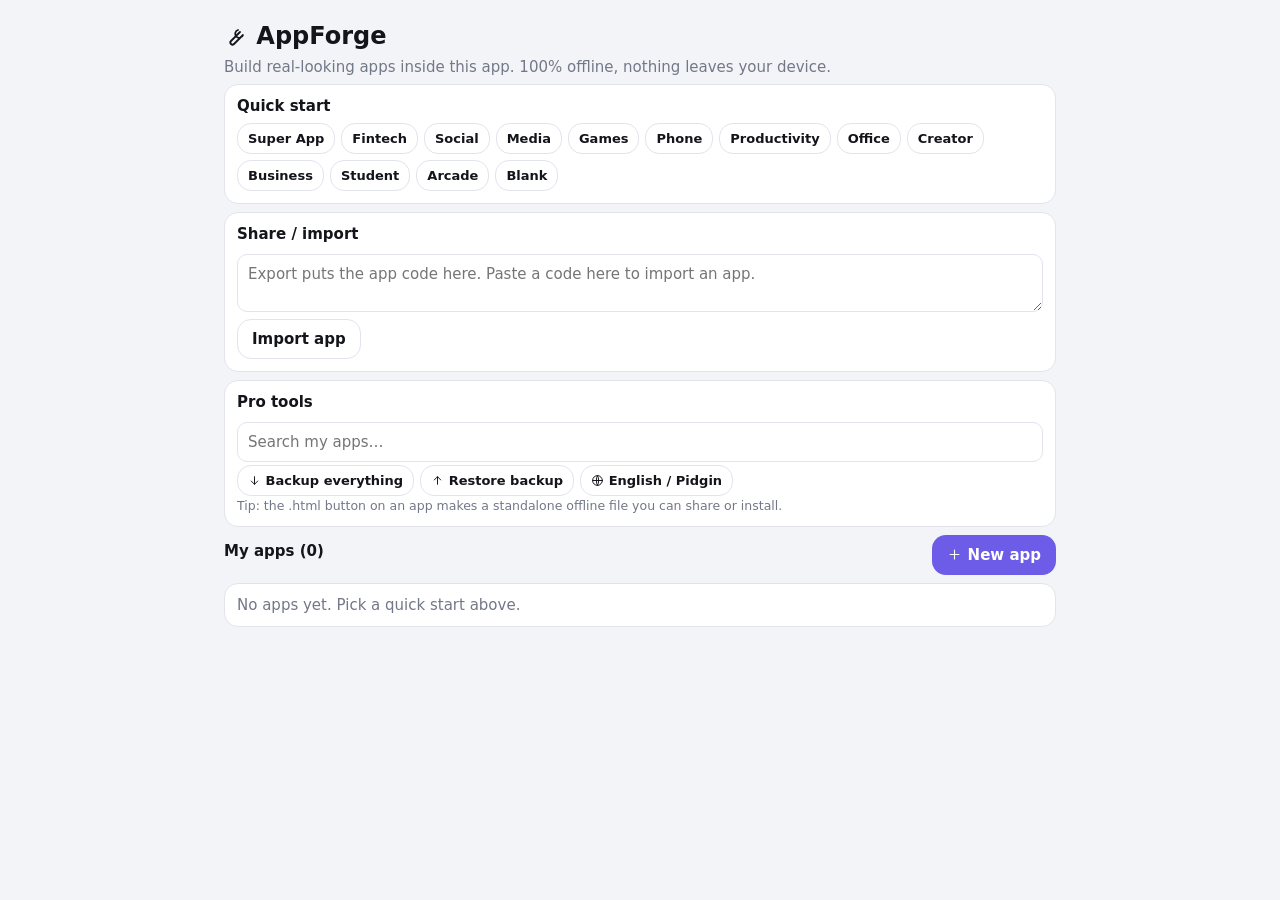
<file: app/src/main/assets/appforge/index.html>
<!doctype html><html lang="en"><head><meta charset="utf-8"><meta name="viewport" content="width=device-width, initial-scale=1, viewport-fit=cover"><title>AppForge Offline</title>
<style>
:root{--bg:#f3f4f8;--fg:#14151a;--card:#fff;--mut:#737888;--ln:#e2e4ec;--ac:#6c5ce7;--r:14px;box-sizing:border-box;padding-top:env(safe-area-inset-top,0px);padding-bottom:env(safe-area-inset-bottom,0px)}
@media(prefers-color-scheme:dark){:root:not([data-theme="light"]){--bg:#0d0e13;--fg:#f1f2f6;--card:#1b1d26;--mut:#8b90a0;--ln:#2a2d3a}}
:root[data-theme="dark"]{--bg:#0d0e13;--fg:#f1f2f6;--card:#1b1d26;--mut:#8b90a0;--ln:#2a2d3a}
html,body{height:100%}*{box-sizing:border-box;margin:0;-webkit-tap-highlight-color:transparent}
body{font:15px system-ui,sans-serif;background:var(--bg);color:var(--fg)}
.wrap{max-width:860px;margin:auto;padding:14px}h1{font-size:24px;margin:8px 0}h3{margin-bottom:8px;font-size:15px}p{color:var(--mut)}
.bt,.gh,.kb{border-radius:var(--r);padding:10px 14px;font:inherit;font-weight:600;cursor:pointer;border:1px solid transparent}
.bt{background:var(--ac);color:#fff}.gh{background:transparent;color:inherit;border-color:var(--ln)}.gh.on{background:var(--ac);color:#fff}.kb{background:var(--card);color:inherit;border-color:var(--ln);font-size:20px;padding:14px}
input,textarea,select{width:100%;background:var(--card);color:var(--fg);border:1px solid var(--ln);border-radius:10px;padding:10px;font:inherit;margin:3px 0}input[type=range]{padding:0}input[type=color]{height:40px;padding:2px}
.cd{background:var(--card);border:1px solid var(--ln);border-radius:var(--r);padding:12px;margin:8px 0}.row{display:flex;justify-content:space-between;align-items:center;gap:8px}
.cols{display:flex;gap:14px;flex-wrap:wrap}.col{flex:1 1 320px;min-width:0}.sticky{position:sticky;top:8px}
.chips{display:flex;flex-wrap:wrap;gap:6px}.chips .gh{padding:7px 10px;font-size:13px}
.lg{display:grid;place-items:center;overflow:hidden;color:#fff;background:linear-gradient(135deg,var(--ac),color-mix(in srgb,var(--ac),#000 35%))}.lg.round{border-radius:28%}.lg.circle{border-radius:50%}.lg.square{border-radius:6px}.lg.flat{background:var(--ac);border-radius:28%}.lg img{width:100%;height:100%;object-fit:cover}
.ph{width:min(100%,390px);height:min(780px,calc(100dvh - 76px));margin:8px auto;border-radius:34px;border:6px solid #111;background:var(--bg);color:var(--fg);display:flex;flex-direction:column;overflow:hidden;position:relative;box-shadow:0 12px 40px #0004}
.ph.pv{height:540px}.sb{display:flex;justify-content:space-between;padding:8px 20px 4px;font-size:12px;font-weight:700}.scr{flex:1;overflow:auto;position:relative}
.hh{text-align:center;padding:22px 12px 4px;display:grid;justify-items:center;gap:4px}.hh p{font-size:13px}
.grid{display:grid;grid-template-columns:repeat(var(--gc,4),1fr);gap:16px 4px;padding:16px 10px}.ap{text-align:center;font-size:11px;background:none;border:0;color:inherit;cursor:pointer}
.ap .ic{font-size:26px;width:56px;height:56px;border-radius:calc(var(--r)*1.2);display:grid;place-items:center;margin:0 auto 4px;background:var(--card);border:1px solid var(--ln)}
.tb{display:flex;align-items:center;gap:10px;padding:8px 12px;border-bottom:1px solid var(--ln);font-weight:700;position:sticky;top:0;background:var(--bg);z-index:3}.bd{padding:12px}
.disp{font-size:34px;text-align:right;padding:14px;min-height:70px;word-break:break-all;background:var(--card);border-radius:var(--r);margin-bottom:8px}
.kp{display:grid;grid-template-columns:repeat(4,1fr);gap:8px}.kp3{display:grid;grid-template-columns:repeat(3,1fr);gap:8px;margin-bottom:10px}.kp .kb:last-child{background:var(--ac);color:#fff}
.msg{max-width:80%;padding:8px 12px;border-radius:16px;margin:4px 0;background:var(--card);border:1px solid var(--ln);width:fit-content}.msg.me{margin-left:auto;background:var(--ac);color:#fff;border-color:transparent}
.ov{position:absolute;inset:0;background:var(--bg);z-index:9;display:flex;flex-direction:column;padding:12px}
.hb{padding:4px 0 6px;display:flex;justify-content:center}.hb button{width:120px;height:18px;border:0;padding:0;cursor:pointer;background:linear-gradient(var(--mut),var(--mut)) center/100% 4px no-repeat;border-radius:2px}.si{width:1em;height:1em;vertical-align:-.14em;flex:none}.top{max-width:420px;margin:6px auto 0;padding:0 8px}canvas{max-width:100%}.tabs{display:flex;gap:6px;margin-bottom:8px}.tabs .gh{flex:1}small{color:var(--mut)}label{display:block;font-size:12px;color:var(--mut);margin-top:4px}
.kiosk .top{display:none}@media(max-width:520px){.kiosk .ph{width:100%;height:100dvh;margin:0;border:0;border-radius:0;box-shadow:none}}
#pr{display:none}@media print{body>*:not(#pr){display:none!important}#pr{display:block!important;color:#000;background:#fff;padding:24px;font-family:system-ui,sans-serif}#pr td,#pr th{border-bottom:1px solid #ccc;padding:6px;text-align:left}}
</style></head><body><div id="root"></div>
<script id=engine>
const L=(k,d)=>{try{const v=JSON.parse(localStorage.getItem(k));return v??d}catch(e){return d}},W=(k,v)=>{try{localStorage.setItem(k,JSON.stringify(v))}catch(e){}};
const $=(s,e=document)=>e.querySelector(s),esc=s=>String(s).replace(/[&<>"]/g,c=>({'&':'&amp;','<':'&lt;','>':'&gt;','"':'&quot;'}[c]));
const root=$('#root'),S=(a,k,d)=>L(`d_${a.id}_${k}`,d),P=(a,k,v)=>W(`d_${a.id}_${k}`,v);
let apps=L('af_apps',[]),K=[],ex=()=>{};
const MODS={calc:['🧮','Calculator'],notes:['📝','Notes'],ai:['🤖','AI Chat'],trade:['📈','Markets'],music:['🎵','Music'],web:['🌐','Browser'],photo:['🖼️','Media Editor'],avatar:['🧑‍🎤','Avatar'],game:['🐍','Snake'],wallet:['💳','Wallet'],phone:['📞','Phone'],social:['💬','Social'],tools:['🧰','Smart Tools'],todo:['✅','To-Do'],expenses:['💰','Budget'],draw:['🎨','Sketchpad'],habits:['📅','Habits'],calendar:['📆','Calendar'],clock:['⏰','Clock'],camera:['📷','Camera'],recorder:['🎙','Recorder'],mail:['✉','Mail'],cards:['🃏','Flashcards'],sheets:['📊','Sheets'],code:['💻','Code Lab'],vault:['🔒','Vault'],ttt:['⭕','Tic-Tac-Toe']};
const ICONS=['🚀','⚡','🌍','🔥','💎','🎯','🛰️','🧠','🦅','🌈','🏦','🎮'],COL=['#6c5ce7','#0984e3','#00b894','#e17055','#d63031','#e84393','#fdcb6e','#2d3436'];
const TPL={'Super App':Object.keys(MODS),'Fintech':['wallet','trade','calc','tools'],'Social':['social','photo','avatar','ai'],'Media':['music','photo','web'],'Games':['game','avatar','music'],'Phone':['phone','notes','calc','web','tools'],'Productivity':['todo','habits','expenses','notes','draw'],'Office':['mail','calendar','sheets','notes','todo','clock'],'Creator':['camera','recorder','photo','draw','code','music']};
const FONTS=['system-ui,sans-serif','Georgia,serif','ui-monospace,Menlo,monospace'],WPS=['none','linear-gradient(160deg,color-mix(in srgb,var(--ac) 40%,var(--bg)),var(--bg) 70%)','linear-gradient(200deg,#0f2027,#2c5364);color:#fff','linear-gradient(160deg,#f6d365,#fda085);color:#222'];
const pal=a=>{const d=a.theme=='dark'||(a.theme=='auto'&&matchMedia('(prefers-color-scheme:dark)').matches);return `--bg:${d?'#0d0e13':'#f3f4f8'};--fg:${d?'#f1f2f6':'#14151a'};--card:${d?'#1b1d26':'#fff'};--mut:${d?'#8b90a0':'#737888'};--ln:${d?'#2a2d3a':'#e2e4ec'};--ac:${a.color};--r:${a.r}px;font-family:${a.ff||FONTS[a.font]};font-size:${15*(a.fs||1)}px;--gc:${a.gc||4}`};
const logo=(a,s=56)=>`<div class="lg ${a.shape}" style="width:${s}px;height:${s}px;font-size:${s*.55}px;--ac:${a.color}">${a.logo?`<img src="${a.logo}" alt="">`:a.icon}</div>`;
const homeHTML=a=>`<div class=hh>${logo(a,72)}<h2>${esc(a.name)}</h2><p>${esc(a.tag)}</p></div><div class=cd style="margin:10px 12px;display:flex;justify-content:space-between;align-items:center"><div><div style="font-size:30px;font-weight:700">${new Date().toLocaleTimeString([],{hour:'2-digit',minute:'2-digit'})}</div><small>${new Date().toDateString()}</small></div><small style="text-align:right">Offline mode<br>Data stays on device</small></div><div class=grid>${a.mods.map(m=>`<button class=ap data-o="${m}"><div class=ic>${MODS[m][0]}</div>${MODS[m][1]}</button>`).join('')}${(a.screens||[]).map((s,i)=>`<button class=ap data-o="scr:${i}"><div class=ic>📱</div>${esc(s.name)}</button>`).join('')}<button class=ap data-o=about><div class=ic>ℹ️</div>About</button><button class=ap data-o=set><div class=ic>⚙️</div>Settings</button></div>`;
const phoneHTML=(a,pv)=>`<div class="ph ${pv?'pv':''}" style="${pal(a)}"><style>@scope(.ph){${String(a.css||'').replace(/<\/style/gi,'')}}</style><div class=sb><b class=clk>${new Date().toLocaleTimeString([],{hour:'2-digit',minute:'2-digit'})}</b><span>5G 📶 🔋</span></div><div class=scr id=scr style="background:${WP(a)}">${homeHTML(a)}</div><div class=hb><button data-hm></button></div></div>`;
const wpFix=a=>{};

/* ---------- HOME ---------- */
function home(){let del='';ex();ex=()=>{};
root.innerHTML=`<div class=wrap><h1>⚒️ AppForge</h1><p>Build real-looking apps inside this app. 100% offline, nothing leaves your device.</p>
<div class=cd><h3>Quick start</h3><div class=chips>${Object.keys(TPL).map(t=>`<button class=gh data-t="${t}">${t}</button>`).join('')}<button class=gh data-t="">Blank</button></div></div>
<div class=cd><h3>Share / import</h3><textarea id=ix rows=2 placeholder="Export puts the app code here. Paste a code here to import an app."></textarea><button class=gh data-im>Import app</button></div><div class=row><h3>My apps (${apps.length})</h3><button class=bt data-n>＋ New app</button></div>
${apps.length?apps.map((a,i)=>`<div class="cd row"><div class=row style="gap:12px">${logo(a,48)}<div><b>${esc(a.name)}</b><br><small>${a.mods.length} features</small></div></div><span><button class=bt data-r=${i}>Open</button> <button class=gh data-e=${i}>Edit</button> <button class=gh data-ex=${i}>Export</button> <button class=gh data-d=${i}>🗑</button></span></div>`).join(''):'<div class=cd><p>No apps yet. Pick a quick start above.</p></div>'}</div>`;
root.onclick=ev=>{const b=ev.target.closest('button');if(!b)return;const d=b.dataset;
if(d.t!==undefined)builder(null,d.t);else if('n'in d)builder(null,'');else if(d.r)run(apps[d.r]);else if(d.e)builder(apps[d.e]);else if(d.ex){$('#ix').value=JSON.stringify(apps[d.ex])}else if('im'in d){try{const o=JSON.parse($('#ix').value);o.id=Date.now()+'';if(o.name&&o.mods){apps.push(o);W('af_apps',apps)}home()}catch(_){$('#ix').value='Invalid app code'}}else if(d.d){if(b.textContent=='Sure?'){apps.splice(d.d,1);W('af_apps',apps);home()}else b.textContent='Sure?'}};
root.oninput=root.onchange=null}

/* ---------- BUILDER ---------- */
function builder(a,t){const d=a?JSON.parse(JSON.stringify(a)):{id:Date.now()+'',name:'My App',tag:'Built offline',about:'',icon:'🚀',shape:'round',logo:'',color:'#6c5ce7',theme:'auto',r:16,font:0,wp:1,mods:t?[...TPL[t]]:['calc','notes','ai'],screens:[{name:'Counter',items:[{t:'head',v:'Welcome',x:'',y:''},{t:'text',v:'You tapped {count} times',x:'',y:''},{t:'btn',v:'Tap me',x:'count=count+1',y:'set'}]}]};
d.screens=d.screens||[];window.__D=d;const upd=()=>{$('#pv').innerHTML=phoneHTML(d,1)};
root.innerHTML=`<div class=wrap><div class=row><button class=gh data-x=bk>← Back</button><button class=bt data-x=sv>Save &amp; open</button></div><h1>${a?'Edit':'Create'} app</h1><div class=cols><div class=col>
<div class=cd><h3>Basics</h3><input data-k=name value="${esc(d.name)}" placeholder="App name"><input data-k=tag value="${esc(d.tag)}" placeholder="Tagline"><textarea data-k=about rows=3 placeholder="About / what this app does">${esc(d.about)}</textarea><input data-k=pin value="${esc(d.pin||'')}" maxlength=4 inputmode=numeric placeholder="App lock PIN (optional, 4 digits)"></div>
<div class=cd><h3>Logo &amp; icon</h3><div class=chips>${ICONS.map(i=>`<button class=gh data-ic="${i}">${i}</button>`).join('')}</div><label>Icon style</label><div class=chips>${['round','circle','square','flat'].map(s=>`<button class=gh data-sh=${s}>${s}</button>`).join('')}</div><label>Or upload your own logo</label><input type=file id=lf accept="image/*"><button class=gh data-x=rl style="margin-top:6px">Remove uploaded logo</button></div>
<div class=cd><h3>Appearance</h3><label>Accent colour</label><div class=chips>${COL.map(c=>`<button class=gh data-co=${c} style="background:${c};width:34px;height:34px;padding:0"></button>`).join('')}<input type=color data-k=color value="${d.color}" style="width:60px"></div>
<label>Theme</label><select data-k=theme>${['auto','light','dark'].map(x=>`<option ${d.theme==x?'selected':''}>${x}</option>`).join('')}</select><label>Corner roundness</label><input type=range data-k=r min=2 max=28 value=${d.r}>
<label>Font</label><select data-k=font>${['Modern','Serif','Mono'].map((x,i)=>`<option value=${i} ${d.font==i?'selected':''}>${x}</option>`).join('')}</select><label>Wallpaper</label><select data-k=wp>${['None','Accent glow','Ocean','Sunset'].map((x,i)=>`<option value=${i} ${d.wp==i?'selected':''}>${x}</option>`).join('')}</select></div>
<div class=cd><h3>Screen designer</h3><p style="margin-bottom:8px;font-size:13px">Design your own screens: text, buttons, inputs, switches, lists, images, with logic.</p><div id=sc></div></div><div class=cd><h3>What it does (features)</h3><div class=chips style="margin-bottom:8px">${Object.keys(TPL).map(x=>`<button class=gh data-t="${x}">${x}</button>`).join('')}</div><div class=chips id=mods>${Object.entries(MODS).map(([k,v])=>`<button class="gh ${d.mods.includes(k)?'on':''}" data-m=${k}>${v[0]} ${v[1]}</button>`).join('')}</div></div></div>
<div class=col><div class=sticky><p style="text-align:center">Live preview</p><div id=pv></div></div></div></div></div>`;upd();
const TT={head:'Heading',text:'Text',btn:'Button',input:'Input',switch:'Switch',list:'List',img:'Image',div:'Divider',slider:'Slider',select:'Dropdown',progress:'Progress',html:'Custom HTML/JS'};
const EX0=(it,s,i)=>{const A=`data-s=${s} data-i=${i}`;return it.t=='btn'?`<select ${A} data-f=y>${['alert','go','set','open','back','reset'].map(o=>`<option ${it.y==o?'selected':''}>${o}</option>`).join('')}</select><input ${A} data-f=x value="${esc(it.x)}" placeholder="message / screen name / var=expr / feature key">`:it.t=='input'||it.t=='switch'?`<input ${A} data-f=x value="${esc(it.x)}" placeholder="variable name">`:it.t=='list'?`<input ${A} data-f=y value="${esc(it.y)}" placeholder="Item 1, Item 2, Item 3"><input ${A} data-f=x value="${esc(it.x)}" placeholder="variable for selection">`:it.t=='slider'?`<input ${A} data-f=x value="${esc(it.x)}" placeholder="variable"><input ${A} data-f=y value="${esc(it.y)}" placeholder="min,max e.g. 0,100">`:it.t=='select'?`<input ${A} data-f=y value="${esc(it.y)}" placeholder="Option A, Option B"><input ${A} data-f=x value="${esc(it.x)}" placeholder="variable">`:it.t=='html'?`<input ${A} data-f=y value="${esc(it.y)}" placeholder="Height in px (default 320)">`:it.t=='progress'?`<input ${A} data-f=x value="${esc(it.x)}" placeholder="variable (0-100)">`:''};
const EX=(it,s,i)=>EX0(it,s,i)+(it.t=='div'?'':`<input data-s=${s} data-i=${i} data-f=c value="${esc(it.c||'')}" placeholder="Show only if… e.g. count>3">`);
const dsg=()=>{$('#sc').innerHTML=d.screens.map((s,si)=>`<div class=cd><div class=row><input data-sn=${si} value="${esc(s.name)}"><button class=gh data-ds=${si}>🗑</button></div><div class=chips>${Object.entries(TT).map(([k,n])=>`<button class=gh data-ad="${si}:${k}">＋ ${n}</button>`).join('')}</div>${s.items.map((it,i)=>`<div class=row style="gap:4px;margin-top:8px;align-items:start"><div style="flex:1"><small>${TT[it.t]}</small>${it.t=='div'?'':it.t=='img'?`<input type=file accept="image/*" data-im="${si}:${i}">`:it.t=='html'?`<textarea data-s=${si} data-i=${i} data-f=v rows=8 style="font-family:monospace;font-size:12px" placeholder="Write any HTML, CSS and JavaScript here. It runs as a mini web page.">${esc(it.v)}</textarea>`:`<input data-s=${si} data-i=${i} data-f=v value="${esc(it.v)}" placeholder="Text, use {variable}">`}${EX(it,si,i)}</div><span><button class=gh data-mv="${si}:${i}:-1">↑</button><button class=gh data-mv="${si}:${i}:1">↓</button><button class=gh data-del="${si}:${i}">✕</button></span></div>`).join('')}</div>`).join('')+`<button class=bt data-sa>＋ New screen</button>`};
dsg();root.oninput=ev=>{const t=ev.target,D=t.dataset;if(D.f!==undefined){d.screens[D.s].items[D.i][D.f]=t.value;return}if(D.sn!==undefined){d.screens[D.sn].name=t.value;upd();return}const k=D.k;if(!k)return;d[k]=['r','font','wp'].includes(k)?+t.value:t.value;upd()};
root.onchange=ev=>{const T=ev.target;if(T.dataset.im&&T.files[0]){const[s,i]=T.dataset.im.split(':'),im=new Image(),u=URL.createObjectURL(T.files[0]);im.onload=()=>{const c=document.createElement('canvas'),k=Math.min(1,400/im.width);c.width=im.width*k;c.height=im.height*k;c.getContext('2d').drawImage(im,0,0,c.width,c.height);d.screens[s].items[i].v=c.toDataURL('image/jpeg',.75);URL.revokeObjectURL(u)};im.src=u;return}if(ev.target.id!='lf'||!ev.target.files[0])return;const im=new Image(),u=URL.createObjectURL(ev.target.files[0]);im.onload=()=>{const c=document.createElement('canvas');c.width=c.height=128;const g=c.getContext('2d'),s=Math.min(im.width,im.height);g.drawImage(im,(im.width-s)/2,(im.height-s)/2,s,s,0,0,128,128);d.logo=c.toDataURL('image/png');URL.revokeObjectURL(u);upd()};im.src=u};
root.onclick=ev=>{const b=ev.target.closest('button');if(!b)return;const q=b.dataset;{const sp=n=>(q[n]||'').split(':');if('sa'in q){d.screens.push({name:'Screen '+(d.screens.length+1),items:[]});upd();return dsg()}if(q.ds){d.screens.splice(q.ds,1);upd();return dsg()}if(q.ad){const[s,t]=sp('ad');d.screens[s].items.push({t,v:t=='btn'?'Button':t=='div'?'':'Text',x:'',y:t=='btn'?'alert':''});return dsg()}if(q.del){const[s,i]=sp('del');d.screens[s].items.splice(i,1);return dsg()}if(q.mv){const[s,i,k]=sp('mv'),it=d.screens[s].items,j=+i+ +k;if(j>=0&&j<it.length){[it[i],it[j]]=[it[j],it[i]];dsg()}return}}
if(q.ic){d.icon=q.ic;d.logo=''}else if(q.sh)d.shape=q.sh;else if(q.co)d.color=q.co;
else if(q.m){const i=d.mods.indexOf(q.m);i<0?d.mods.push(q.m):d.mods.splice(i,1);b.classList.toggle('on')}
else if(q.t!==undefined){d.mods=[...TPL[q.t]];document.querySelectorAll('#mods button').forEach(x=>x.classList.toggle('on',d.mods.includes(x.dataset.m)))}
else if(q.x=='rl')d.logo='';else if(q.x=='bk')return home();
else if(q.x=='sv'){d.name=d.name.trim()||'My App';const i=apps.findIndex(x=>x.id==d.id);i<0?apps.push(d):apps[i]=d;W('af_apps',apps);return run(d)}
upd()}}

/* ---------- RUNTIME ---------- */
function run(a){const keep=K;ex();root.oninput=root.onchange=null;
root.innerHTML=`<div class=top><button class=gh data-x>← Exit app</button></div>${phoneHTML(a)}`;
const iv=setInterval(()=>{const c=$('.clk');if(c)c.textContent=new Date().toLocaleTimeString([],{hour:'2-digit',minute:'2-digit'})},20000);
const z=f=>K.push(f),clean=()=>{K.forEach(f=>{try{f()}catch(e){}});K=[]},scr=$('#scr');
const goHome=()=>{clean();scr.style.cssText='background:'+WP(a);scr.innerHTML=homeHTML(a)};
ex=()=>{clean();clearInterval(iv);document.querySelectorAll('.ov').forEach(x=>x.remove())};
{const ph=$('.ph'),o=document.createElement('div');o.className='ov';o.style.cssText='align-items:center;justify-content:center;gap:12px;text-align:center;z-index:30';ph.append(o);o.innerHTML=`${logo(a,88)}<h2>${esc(a.name)}</h2><small>${esc(a.tag)}</small>`;
if(!a.pin)setTimeout(()=>o.remove(),1000);else{let p='';const dp=()=>{o.innerHTML=`${logo(a,64)}<b>Enter PIN</b><div style="letter-spacing:10px;font-size:28px;min-height:36px">${'●'.repeat(p.length)}</div><div class=kp3 style="width:240px">${[...'123456789'].concat(['','0','⌫']).map(k=>k?`<button class=kb data-k="${k}">${k}</button>`:'<i></i>').join('')}</div>`};setTimeout(dp,700);o.onclick=ev=>{ev.stopPropagation();const b=ev.target.closest('button');if(!b)return;const k=b.dataset.k;if(k=='⌫')p=p.slice(0,-1);else if(p.length<4)p+=k;if(p.length==4){if(p==a.pin)return o.remove();p='';toast('Wrong PIN')}dp()}}}
const open=(m,title,fn)=>{clean();scr.style.cssText='';scr.innerHTML=`<div class=tb><button class=gh data-bk>←</button>${title}</div><div class=bd id=bd></div>`;fn($('#bd'))};
const showScr=i=>open('s',esc(a.screens[i].name),e=>drawScr(e,a,i,showScr,m=>root.onclick({target:{closest:()=>({dataset:{o:m}})}})));root.onclick=ev=>{const b=ev.target.closest('button');if(!b)return;if(b.dataset.hm!==undefined)return goHome();if(b.dataset.x!==undefined){ex();ex=()=>{};return home()}if('bk'in b.dataset)return goHome();const m=b.dataset.o;if(!m)return;if(m.startsWith('scr:'))return showScr(+m.slice(4));
if(m=='about')open(m,'About',e=>{e.innerHTML=`<div style="text-align:center;display:grid;justify-items:center;gap:8px">${logo(a,96)}<h2>${esc(a.name)}</h2><p>${esc(a.tag)}</p></div><div class=cd>${esc(a.about||'No description yet.')||''}</div><div class=cd><small>Version 1.0 · ${a.mods.length} features · Built with AppForge · Works fully offline, data stays on this device.</small></div>`});
else if(m=='set')open(m,'Settings',e=>{e.innerHTML=`<div class=cd><b>Appearance</b><p>Change logo, colours, theme, name and features.</p><button class=bt id=ed>Edit app</button></div><div class=cd><b>Data</b><p>Clear notes, wallet, contacts and everything saved by this app.</p><button class=gh id=rs>Reset app data</button></div>`;$('#ed',e).onclick=()=>{ex();ex=()=>{};builder(a)};$('#rs',e).onclick=function(){if(this.textContent!='Sure?')return this.textContent='Sure?';Object.keys(localStorage).filter(k=>k.startsWith('d_'+a.id+'_')).forEach(k=>localStorage.removeItem(k));this.textContent='Done ✓'}});
else open(m,MODS[m][0]+' '+MODS[m][1],e=>MOD[m](e,a,z))}}

/* ---------- MODULES ---------- */
const MOD={
calc(e){let s='';e.innerHTML=`<div class=disp id=ds>0</div><div class=kp>${['C','(',')','÷','7','8','9','×','4','5','6','−','1','2','3','+','0','.','⌫','='].map(k=>`<button class=kb data-k="${k}">${k}</button>`).join('')}</div>`;
e.onclick=ev=>{const bb=ev.target.closest('button');if(!bb)return;const k=bb.dataset.k;if(k=='C')s='';else if(k=='⌫')s=s.slice(0,-1);else if(k=='='){try{const x=s.replace(/÷/g,'/').replace(/×/g,'*').replace(/−/g,'-');if(/^[\d+\-*/.() ]+$/.test(x))s=''+ +(+Function('return ('+x+')')()).toFixed(8)}catch(_){s='Error'}}else s=(s=='Error'?'':s)+k;$('#ds',e).textContent=s||'0'}},
notes(e,a){let n=S(a,'notes',[]);const dr=()=>{e.innerHTML=`<button class=bt data-a>＋ New note</button>`+n.map((x,i)=>`<div class=cd><textarea rows=3 data-i=${i}>${esc(x)}</textarea><button class=gh data-x=${i}>Delete</button></div>`).join('')};dr();
e.oninput=ev=>{n[ev.target.dataset.i]=ev.target.value;P(a,'notes',n)};e.onclick=ev=>{const d=ev.target.dataset;if('a'in d){n.unshift('');dr()}else if(d.x){n.splice(d.x,1);P(a,'notes',n);dr()}}},
ai(e,a){let kb=S(a,'kb',{});const J=['Why did the phone go to school? To get smarter.','NEPA took the light, but not my joy.','I told my wallet a joke. It did not laugh, it was broke.'];
e.innerHTML=`<div id=ch style="min-height:300px"></div><div class=row><input id=q placeholder="Ask me anything…"><button class=bt id=go>Send</button></div><small>Tip: teach me with <b>teach question = answer</b></small>`;const ch=$('#ch',e),add=(t,me)=>{ch.insertAdjacentHTML('beforeend',`<div class="msg ${me?'me':''}">${esc(t)}</div>`);ch.lastChild.scrollIntoView()};add(`Hi, I am ${a.name} AI. I run fully offline.`);
const brain=q=>{const l=q.toLowerCase().trim(),t=l.match(/^teach (.+?)\s*=\s*(.+)$/);if(t){kb[t[1]]=q.split('=').slice(1).join('=').trim();P(a,'kb',kb);return 'Learned. I will remember that offline.'}
for(const k in kb)if(l.includes(k))return kb[k];if(/^(hi|hello|hey|how far|good (morning|evening))/.test(l))return 'Hello! How can I help you today?';if(/time/.test(l))return new Date().toLocaleTimeString();if(/date|day/.test(l))return new Date().toDateString();if(/joke/.test(l))return J[Math.random()*J.length|0];
if(/^[\d+\-*/.() ]+$/.test(l)){try{return '= '+Function('return ('+l+')')()}catch(_){}}if(/your name|who are you/.test(l))return `I am the built-in assistant of ${a.name}.`;return 'I am offline and still learning. Teach me: teach <question> = <answer>'};
const go=()=>{const i=$('#q',e),v=i.value.trim();if(!v)return;i.value='';add(v,1);setTimeout(()=>add(brain(v)),400)};$('#go',e).onclick=go;$('#q',e).onkeydown=ev=>ev.key=='Enter'&&go()},
trade(e,a,z){let c=S(a,'cash',10000),q=S(a,'qty',0),p=100,K2=[];const nc=()=>{const o=p,cl=o+(Math.random()-.48)*3;p=cl;return[o,Math.max(o,cl)+Math.random()*1.5,Math.min(o,cl)-Math.random()*1.5,cl]};for(let i=0;i<40;i++)K2.push(nc());
e.innerHTML=`<div class=row><b>DEMO/USD</b><b id=pr></b></div><canvas id=cv width=340 height=220 style="width:100%;background:var(--card);border-radius:12px"></canvas><div class=cd id=pf></div><div class=row style="gap:8px"><button class=bt style="background:#16c784;flex:1" data-s=1>Buy 1</button><button class=bt style="background:#ea3943;flex:1" data-s=-1>Sell 1</button></div><small>Paper trading with simulated prices. No real money.</small>`;
const g=$('#cv',e).getContext('2d'),dr=()=>{g.clearRect(0,0,340,220);const hi=Math.max(...K2.map(k=>k[1])),lo=Math.min(...K2.map(k=>k[2])),y=v=>210-(v-lo)/(hi-lo||1)*200,w=340/K2.length;K2.forEach((k,i)=>{g.strokeStyle=g.fillStyle=k[3]>=k[0]?'#16c784':'#ea3943';g.beginPath();g.moveTo(i*w+w/2,y(k[1]));g.lineTo(i*w+w/2,y(k[2]));g.stroke();g.fillRect(i*w+1,Math.min(y(k[0]),y(k[3])),w-2,Math.max(2,Math.abs(y(k[0])-y(k[3]))))});$('#pr',e).textContent='$'+p.toFixed(2);$('#pf',e).innerHTML=`Cash <b>$${c.toFixed(2)}</b> · Holding <b>${q}</b> · Equity <b>$${(c+q*p).toFixed(2)}</b>`};dr();
const t=setInterval(()=>{K2.push(nc());K2.shift();dr()},900);z(()=>clearInterval(t));e.onclick=ev=>{const s=+ev.target.dataset.s;if(!s)return;if(s>0&&c>=p){c-=p;q++}else if(s<0&&q>0){c+=p;q--}P(a,'cash',c);P(a,'qty',q);dr()}},
music(e,a,z){let ctx,i=0,st=0,pl=false,tm;const T=[['Lagos Nights',100,[0,4,7,12,7,4,0,null,2,5,9,14,9,5,2,null]],['Sunrise Highlife',124,[7,null,7,9,12,9,7,4,5,null,5,7,9,7,5,2]],['Calm Keys',80,[0,null,4,null,7,null,12,null,9,null,5,null,4,null,0,null]]];
const tone=n=>{ctx=ctx||new(window.AudioContext||window.webkitAudioContext)();const o=ctx.createOscillator(),g=ctx.createGain();o.type='triangle';o.frequency.value=220*2**(n/12);g.gain.setValueAtTime(.25,ctx.currentTime);g.gain.exponentialRampToValueAtTime(.001,ctx.currentTime+.5);o.connect(g).connect(ctx.destination);o.start();o.stop(ctx.currentTime+.5)};
e.innerHTML=`<div style="text-align:center">${logo(a,140)}<h3 id=tt style="margin-top:10px"></h3><input type=range id=pg min=0 max=15 value=0 disabled><div class=row style="justify-content:center;gap:10px"><button class=gh data-p=-1>⏮</button><button class=bt id=pp>▶</button><button class=gh data-p=1>⏭</button></div></div><div class=cd>${T.map((t,k)=>`<div class=row data-k=${k} style="padding:8px 0;cursor:pointer"><span>🎵 ${t[0]}</span><small>${t[1]} bpm</small></div>`).join('')}</div><div class=chips>${[0,2,4,5,7,9,11,12].map(n=>`<button class=kb data-n=${n} style="flex:1;padding:22px 0">♪</button>`).join('')}</div>`;
const ui=()=>{$('#tt',e).textContent=T[i][0];$('#pp',e).textContent=pl?'⏸':'▶';$('#pg',e).value=st%16},stop=()=>{clearInterval(tm);pl=false},start=()=>{stop();pl=true;tm=setInterval(()=>{const n=T[i][2][st%16];if(n!=null)tone(n);st++;ui()},30000/T[i][1])};
z(()=>{stop();ctx&&ctx.close()});ui();e.onclick=ev=>{const b=ev.target.closest('[data-p],[data-k],[data-n],#pp');if(!b)return;if(b.id=='pp'){pl?stop():start()}else if(b.dataset.n)tone(+b.dataset.n);else{i=b.dataset.k!==undefined?+b.dataset.k:(i+ +b.dataset.p+3)%3;st=0;start()}ui()}},
web(e,a){let pg=S(a,'pages',{});const B={home:`<h1>Welcome</h1><p>This is the offline browser of ${esc(a.name)}. Every page lives inside the app.</p>`,about:`<h2>About</h2><p>No internet needed. Create your own pages with HTML.</p>`};
const all=()=>({...B,...pg});e.innerHTML=`<div class=row><input id=ad value="app://home"><button class=bt id=gb>Go</button></div><div class=cd style="padding:0;overflow:hidden"><iframe id=fr sandbox style="width:100%;height:260px;border:0;background:#fff"></iframe></div><div class=chips id=tl></div><div class=cd><b>＋ Create a page</b><input id=pn placeholder="page name"><textarea id=ph rows=4 placeholder="<h1>Hello</h1>"></textarea><button class=bt id=sp>Save page</button></div>`;
const ld=n=>{const x=all();$('#ad',e).value='app://'+n;$('#fr').srcdoc=`<body style="font-family:system-ui;padding:14px">${x[n]||'<h2>Not found</h2><p>This page does not exist offline.</p>'}`;$('#tl',e).innerHTML=Object.keys(x).map(k=>`<button class=gh data-l="${k}">${k}</button>`).join('')};ld('home');
const go=()=>{const v=$('#ad',e).value.replace('app://','').trim(),x=all();if(x[v])return ld(v);const r=Object.keys(x).filter(k=>k.includes(v)||x[k].toLowerCase().includes(v.toLowerCase()));$('#fr').srcdoc=`<body style="font-family:system-ui;padding:14px"><h3>Results for ${esc(v)}</h3>${r.map(k=>'<p>• '+esc(k)+'</p>').join('')||'<p>No pages found.</p>'}`};
e.onclick=ev=>{const d=ev.target.dataset;if(d.l)ld(d.l);else if(ev.target.id=='gb')go();else if(ev.target.id=='sp'){const n=$('#pn',e).value.trim();if(!n)return;pg[n]=$('#ph',e).value;P(a,'pages',pg);ld(n)}};$('#ad',e).onkeydown=ev=>ev.key=='Enter'&&go()},
photo(e,z){},
avatar(e,a){let v=S(a,'av',{s:0,h:0,e:0,m:0,b:0,c:0});const SK=['#ffdbb4','#e0ac69','#c68642','#8d5524','#5c3a1e'],H=['#222','#5a3825','#c9a227','#d63031','#6c5ce7'],BG=['#dfe6e9','#ffeaa7','#fab1a0','#a29bfe','#81ecec'];
const dr=()=>{e.innerHTML=`<div style="text-align:center"><svg viewBox="0 0 120 120" width=220><rect width=120 height=120 rx=24 fill="${BG[v.c]}"/>${v.b==3?`<rect x=30 y=28 width=60 height=76 rx=28 fill="${H[v.h]}"/>`:''}${v.b==1?`<circle cx=60 cy=46 r=36 fill="${H[v.h]}"/>`:''}<path d="M20 120c0-26 18-38 40-38s40 12 40 38z" fill="${a.color}"/><circle cx=60 cy=54 r=26 fill="${SK[v.s]}"/>${v.b==0?`<path d="M34 50c0-22 14-28 26-28s26 6 26 28c-8-10-18-12-26-12s-18 2-26 12z" fill="${H[v.h]}"/>`:''}<g stroke="#222" stroke-width=2.5 fill="none" stroke-linecap="round">${v.e==0?'<circle cx=50 cy=56 r=3 fill="#222"/><circle cx=70 cy=56 r=3 fill="#222"/>':v.e==1?'<path d="M45 57q5-6 10 0M65 57q5-6 10 0"/>':'<path d="M45 56h10M65 56h10"/>'}${v.m==0?'<path d="M50 66q10 8 20 0"/>':v.m==1?'<path d="M48 64q12 14 24 0z" fill="#fff"/>':'<path d="M52 69h16"/>'}</g></svg></div><div class=chips style="justify-content:center">${[['s','Skin',5],['h','Hair colour',5],['b','Hair style',4],['e','Eyes',3],['m','Mouth',3],['c','Background',5]].map(([k,n])=>`<button class=gh data-k=${k}>${n}</button>`).join('')}<button class=bt data-k=r>🎲 Random</button></div>`};dr();
const mx={s:5,h:5,b:4,e:3,m:3,c:5};e.onclick=ev=>{const k=ev.target.dataset.k;if(!k)return;if(k=='r')for(const x in mx)v[x]=Math.random()*mx[x]|0;else v[k]=(v[k]+1)%mx[k];P(a,'av',v);dr()}},
game(e,a,z){const N=16,C=20;let hs=S(a,'hs',0),sn,d,f,sc,dn;const rs=()=>{sn=[[8,8]];d=[1,0];f=[4,4];sc=0;dn=[1,0]};rs();
e.innerHTML=`<div style="text-align:center"><b id=sc></b><canvas id=cv width=320 height=320 style="width:100%;max-width:320px;background:var(--card);border-radius:12px;display:block;margin:8px auto;touch-action:none"></canvas><div class=chips style="justify-content:center">${[['⬆',0,-1],['⬅',-1,0],['⬇',0,1],['➡',1,0]].map(([t,x,y])=>`<button class=kb data-x=${x} data-y=${y}>${t}</button>`).join('')}</div></div>`;
const g=$('#cv',e).getContext('2d'),dr=()=>{g.clearRect(0,0,320,320);g.fillStyle='#ea3943';g.fillRect(f[0]*C+2,f[1]*C+2,C-4,C-4);g.fillStyle=a.color;sn.forEach(s=>g.fillRect(s[0]*C+1,s[1]*C+1,C-2,C-2));$('#sc',e).textContent=`Score ${sc} · Best ${hs}`};
const tk=()=>{dn=d;const h=[sn[0][0]+d[0],sn[0][1]+d[1]];if(h[0]<0||h[1]<0||h[0]>=N||h[1]>=N||sn.some(s=>s[0]==h[0]&&s[1]==h[1])){if(sc>hs){hs=sc;P(a,'hs',hs)}return rs()}sn.unshift(h);if(h[0]==f[0]&&h[1]==f[1]){sc++;f=[Math.random()*N|0,Math.random()*N|0]}else sn.pop();dr()};dr();
const t=setInterval(tk,130),dir=(x,y)=>{if(x!=-dn[0]||y!=-dn[1])d=[x,y]},kd=ev=>{const m={ArrowUp:[0,-1],ArrowDown:[0,1],ArrowLeft:[-1,0],ArrowRight:[1,0]}[ev.key];m&&dir(...m)};document.addEventListener('keydown',kd);z(()=>{clearInterval(t);document.removeEventListener('keydown',kd)});
e.onclick=ev=>{const b=ev.target.closest('[data-x]');b&&dir(+b.dataset.x,+b.dataset.y)};let t0;const cv=$('#cv',e);cv.ontouchstart=ev=>t0=ev.touches[0];cv.ontouchend=ev=>{const t1=ev.changedTouches[0],x=t1.clientX-t0.clientX,y=t1.clientY-t0.clientY;Math.abs(x)>Math.abs(y)?dir(Math.sign(x),0):dir(0,Math.sign(y))}},
wallet(e,a){let w=S(a,'w',{bal:250000,tx:[{t:'Welcome bonus',v:250000,d:Date.now()}]});const f=n=>'₦'+n.toLocaleString();
const dr=()=>{e.innerHTML=`<div class=cd style="background:linear-gradient(135deg,${a.color},#111);color:#fff;padding:18px"><small style="color:#ffffffaa">Available balance</small><h1>${f(w.bal)}</h1><small style="color:#ffffffaa">•••• 4417 · ${esc(a.name)} Pay</small></div><div class=cd><select id=ty><option>Transfer</option><option>Airtime</option><option>Bills</option><option>Deposit</option></select><input id=to placeholder="Recipient / number"><input id=am type=number placeholder="Amount"><button class=bt id=go style="margin-top:6px;width:100%">Confirm</button><small id=er></small></div><b>Transactions</b>${w.tx.map(x=>`<div class="cd row"><span>${esc(x.t)}<br><small>${new Date(x.d).toLocaleString()}</small></span><b style="color:${x.v>0?'#16c784':'#ea3943'}">${x.v>0?'+':''}${f(x.v)}</b></div>`).join('')}`};dr();
e.onclick=ev=>{if(ev.target.id!='go')return;const ty=$('#ty',e).value,am=+$('#am',e).value,to=$('#to',e).value.trim();if(!(am>0))return $('#er',e).textContent='Enter an amount';if(ty!='Deposit'&&am>w.bal)return $('#er',e).textContent='Insufficient funds';const v=ty=='Deposit'?am:-am;w.bal+=v;w.tx.unshift({t:ty+(to?' · '+to:''),v,d:Date.now()});P(a,'w',w);dr()}},
phone(e,a,z){let C=S(a,'ct',[{n:'Mama',p:'0803 123 4567'},{n:'Chidi',p:'0802 987 6543'}]),n='',tab=0;const ph=$('.ph'),R=['Ok, noted.','I will call you later.','Lol 😂','Send me the details.','On my way!'];
const ov=h=>{const o=document.createElement('div');o.className='ov';o.innerHTML=h;ph.append(o);z(()=>o.remove());return o},call=nm=>{let s=-2;const o=ov(`<div style="margin:auto;text-align:center;display:grid;gap:10px"><div style="font-size:60px">👤</div><h2>${esc(nm)}</h2><p id=cs>Calling…</p><button class=bt style="background:#ea3943" id=en>End call</button></div>`),t=setInterval(()=>{s++;$('#cs',o).textContent=s<0?'Calling…':String(s/60|0).padStart(2,'0')+':'+String(s%60).padStart(2,'0')},1000);$('#en',o).onclick=()=>{clearInterval(t);o.remove()};z(()=>clearInterval(t))},
sms=c=>{const o=ov(`<div class=row><b>${esc(c.n)}</b><button class=gh id=cl>✕</button></div><div id=ms style="flex:1;overflow:auto"></div><div class=row><input id=mi placeholder="Message"><button class=bt id=ms2>Send</button></div>`),m=$('#ms',o),add=(t,me)=>{m.insertAdjacentHTML('beforeend',`<div class="msg ${me?'me':''}">${esc(t)}</div>`);m.lastChild.scrollIntoView()};$('#cl',o).onclick=()=>o.remove();$('#ms2',o).onclick=()=>{const i=$('#mi',o);if(!i.value.trim())return;add(i.value,1);i.value='';setTimeout(()=>add(R[Math.random()*R.length|0]),1200)}};
const dr=()=>{e.innerHTML=`<div class=tabs>${['Keypad','Contacts'].map((t,i)=>`<button class="gh ${tab==i?'on':''}" data-t=${i}>${t}</button>`).join('')}</div>`+(tab==0?`<div class=disp>${n||'&nbsp;'}</div><div class=kp3>${[...'123456789*0#'].map(k=>`<button class=kb data-k="${k}">${k}</button>`).join('')}</div><div class=row style="justify-content:center;gap:10px"><button class=bt style="background:#16c784" data-call>📞 Call</button><button class=gh data-bs>⌫</button></div>`:C.map((c,i)=>`<div class="cd row"><span><b>${esc(c.n)}</b><br><small>${esc(c.p)}</small></span><span><button class=gh data-c=${i}>📞</button> <button class=gh data-m=${i}>💬</button></span></div>`).join('')+`<div class=cd><input id=cn placeholder=Name><input id=cp placeholder=Number><button class=bt id=ad style="margin-top:6px">Add contact</button></div>`)};dr();
e.onclick=ev=>{const b=ev.target.closest('button');if(!b)return;const d=b.dataset;if(d.t){tab=+d.t}else if(d.k)n+=d.k;else if('bs'in d)n=n.slice(0,-1);else if('call'in d){if(n)call(n)}else if(d.c)call(C[d.c].n);else if(d.m)sms(C[d.m]);else if(b.id=='ad'){const nm=$('#cn',e).value.trim();if(nm){C.push({n:nm,p:$('#cp',e).value});P(a,'ct',C)}}dr()}},
social(e,a){let po=S(a,'po',[{u:'ada_codes',t:'Building offline apps is a vibe 🔥',l:12,m:0},{u:'chi_beats',t:'New beat dropping tonight. No data needed.',l:34,m:0}]),im='';
const dr=()=>{e.innerHTML=`<div class=cd><textarea id=pt rows=2 placeholder="What is happening?"></textarea><div class=row><input type=file id=pi accept="image/*" style="width:60%"><button class=bt id=pp>Post</button></div></div>`+po.map((p,i)=>`<div class=cd><div class=row style="justify-content:start;gap:8px"><div class=lg style="width:34px;height:34px;border-radius:50%;--ac:${a.color}">${esc(p.u[0].toUpperCase())}</div><b>@${esc(p.u)}</b></div><p style="color:inherit;margin:8px 0">${esc(p.t)}</p>${p.m?`<img src="${p.m}" style="width:100%;border-radius:10px">`:''}<button class=gh data-l=${i}>${p.k?'❤️':'🤍'} ${p.l}</button></div>`).join('')};dr();
e.onchange=ev=>{if(ev.target.id!='pi'||!ev.target.files[0])return;const r=new FileReader();r.onload=()=>{const x=new Image();x.onload=()=>{const c=document.createElement('canvas'),s=Math.min(1,400/x.width);c.width=x.width*s;c.height=x.height*s;c.getContext('2d').drawImage(x,0,0,c.width,c.height);im=c.toDataURL('image/jpeg',.7)};x.src=r.result};r.readAsDataURL(ev.target.files[0])};
e.onclick=ev=>{const b=ev.target.closest('button');if(!b)return;if(b.id=='pp'){const t=$('#pt',e).value.trim();if(!t&&!im)return;po.unshift({u:'me',t,l:0,m:im});im=''}else if(b.dataset.l){const p=po[b.dataset.l];p.k=!p.k;p.l+=p.k?1:-1}try{P(a,'po',po)}catch(_){}dr()}},
tools(e,a,z){let t0=0,run=0,el=0,iv;const U={'km → mi':v=>v*.621371,'kg → lb':v=>v*2.20462,'°C → °F':v=>v*9/5+32,'m → ft':v=>v*3.28084};
e.innerHTML=`<div class=cd><b>⏱ Stopwatch</b><h1 id=sw>00:00.0</h1><button class=bt id=ss>Start</button> <button class=gh id=sr>Reset</button></div><div class=cd><b>🔄 Converter</b><select id=cu>${Object.keys(U).map(k=>`<option>${k}</option>`).join('')}</select><input id=cv type=number placeholder="Value"><h3 id=co></h3></div><div class=cd><b>🔦 Flashlight</b><br><button class=gh id=fl>Toggle screen light</button></div>`;
const fm=()=>{const s=el/1000;$('#sw',e).textContent=String(s/60|0).padStart(2,'0')+':'+(s%60).toFixed(1).padStart(4,'0')};
$('#ss',e).onclick=function(){if(run){run=0;clearInterval(iv);this.textContent='Start'}else{run=1;t0=Date.now()-el;iv=setInterval(()=>{el=Date.now()-t0;fm()},100);this.textContent='Stop'}};z(()=>clearInterval(iv));$('#sr',e).onclick=()=>{el=0;t0=Date.now();fm()};
const cv=()=>{const v=+$('#cv',e).value;$('#co',e).textContent=isNaN(v)?'':U[$('#cu',e).value](v).toFixed(3)};$('#cv',e).oninput=cv;$('#cu',e).onchange=cv;
$('#fl',e).onclick=()=>{const o=document.createElement('div');o.className='ov';o.style.cssText='background:#fff;color:#000;align-items:center;justify-content:center';o.innerHTML='<p style="color:#000">Tap to turn off</p>';o.onclick=()=>o.remove();$('.ph').append(o);z(()=>o.remove())}}
};
/* media editor (images & video) */
MOD.photo=function(e,a,z){let rot=0,url;e.innerHTML=`<input type=file id=f accept="image/*,video/*"><div class=cd id=st style="text-align:center;overflow:hidden;position:relative;min-height:150px"><p style="padding:50px 0">Pick a photo or video</p></div><div id=ctl>${[['brightness',100,0,200,'%'],['contrast',100,0,200,'%'],['saturate',100,0,300,'%'],['sepia',0,0,100,'%'],['blur',0,0,10,'px'],['hue-rotate',0,0,360,'deg']].map(([n,v,mi,ma,u])=>`<label>${n}</label><input type=range data-f=${n} data-u=${u} min=${mi} max=${ma} value=${v}>`).join('')}</div><input id=tx placeholder="Caption text"><div class=row style="margin-top:6px"><button class=gh id=rt>⟳ Rotate</button><button class=gh id=rs>Reset</button></div>`;
const ap=()=>{const m=$('#m',e);if(!m)return;m.style.filter=[...e.querySelectorAll('[data-f]')].map(r=>`${r.dataset.f}(${r.value}${r.dataset.u})`).join(' ');m.style.transform=`rotate(${rot}deg)`;m.style.maxWidth='100%';m.style.maxHeight='320px'};
e.onchange=ev=>{if(ev.target.id!='f'||!ev.target.files[0])return;const f=ev.target.files[0];url&&URL.revokeObjectURL(url);url=URL.createObjectURL(f);$('#st',e).innerHTML=(f.type.startsWith('video')?`<video id=m src="${url}" controls playsinline></video>`:`<img id=m src="${url}" alt="">`)+`<div id=cp style="position:absolute;bottom:8px;left:0;right:0;font-weight:800;color:#fff;text-shadow:0 1px 4px #000"></div>`;ap()};z(()=>url&&URL.revokeObjectURL(url));
e.oninput=ev=>{if(ev.target.id=='tx'){const c=$('#cp',e);c&&(c.textContent=ev.target.value)}else ap()};e.onclick=ev=>{if(ev.target.id=='rt'){rot=(rot+90)%360;ap()}else if(ev.target.id=='rs'){rot=0;e.querySelectorAll('[data-f]').forEach(r=>r.value=r.defaultValue);ap()}}};

function drawScr(e,a,i,show,om){const s=a.screens[i];let V=Object.assign(S(a,'vars',{}),LINK(a));const sv=()=>P(a,'vars',V),ip=t=>String(t||'').replace(/\{(\w+)\}/g,(_,k)=>V[k]??0),cx=x=>{(x.match(/[A-Za-z_]\w*/g)||[]).forEach(k=>{if(!(k in V)&&!(k in window))V[k]=0});try{return Function('v','with(v){return ('+x+')}')(V)}catch(_){return ''}};
const toast=m=>{const t=document.createElement('div');t.textContent=m;t.style.cssText='position:absolute;left:16px;right:16px;bottom:20px;background:#111;color:#fff;padding:12px;border-radius:12px;z-index:20';$('.ph').append(t);setTimeout(()=>t.remove(),2200)};
const dr=()=>{e.innerHTML=s.items.map((it,k)=>{if(it.c&&!cx(it.c))return'';const v=ip(it.v);switch(it.t){case'head':return`<h2 style="margin:8px 0">${esc(v)}</h2>`;case'text':return`<p style="color:inherit;margin:6px 0">${esc(v)}</p>`;case'btn':return`<button class=bt style="width:100%;margin:6px 0" data-b=${k}>${esc(v)}</button>`;case'input':return`<label>${esc(v)}</label><input data-v="${esc(it.x)}" value="${esc(V[it.x]??'')}">`;case'switch':return`<label class=row style="font-size:15px;color:inherit"><span>${esc(v)}</span><input type=checkbox style="width:auto" data-w="${esc(it.x)}" ${V[it.x]?'checked':''}></label>`;case'list':return`<b>${esc(v)}</b>`+String(it.y).split(',').filter(x=>x.trim()).map(x=>`<div class=cd data-l="${k}" data-val="${esc(x.trim())}" style="${V[it.x]==x.trim()?'border-color:var(--ac)':''}">${esc(x.trim())}</div>`).join('');case'html':return`<iframe sandbox="allow-scripts" srcdoc="${esc(it.v)}" style="width:100%;height:${+it.y||320}px;border:0;border-radius:var(--r);background:#fff;margin:6px 0"></iframe>`;case'img':return it.v?`<img src="${it.v}" style="width:100%;border-radius:var(--r);margin:6px 0">`:'';case'slider':{const[mn,mx]=String(it.y||'0,100').split(',');return`<label>${esc(v)}: ${V[it.x]??mn}</label><input type=range data-n=1 data-v="${esc(it.x)}" min=${mn} max=${mx} value="${V[it.x]??mn}">`}case'select':return`<label>${esc(v)}</label><select data-v="${esc(it.x)}">${String(it.y).split(',').map(x=>`<option ${V[it.x]==x.trim()?'selected':''}>${esc(x.trim())}</option>`).join('')}</select>`;case'progress':return`<label>${esc(v)}</label><div style="height:10px;border-radius:5px;background:var(--ln)"><div style="height:10px;border-radius:5px;background:var(--ac);width:${Math.max(0,Math.min(100,+V[it.x]||0))}%"></div></div>`;default:return'<hr style="border:0;border-top:1px solid var(--ln);margin:10px 0">'}}).join('')};dr();
e.oninput=e.onchange=c=>{const t=c.target;if(t.dataset.v!==undefined){V[t.dataset.v]=t.dataset.n?+t.value:t.value;if(c.type=='change'&&(t.dataset.n||t.tagName=='SELECT')){sv();dr();return}}else if(t.dataset.w!==undefined){V[t.dataset.w]=t.checked;sv();if(c.type=='change')dr()}sv()};
e.onclick=c=>{const t=c.target.closest('[data-b],[data-l]');if(!t)return;if(t.dataset.l!==undefined){const it=s.items[t.dataset.l];V[it.x]=t.dataset.val;sv();return dr()}const it=s.items[t.dataset.b],x=it.x||'';if(it.y=='alert')toast(ip(x));else if(it.y=='go'){const n=a.screens.findIndex(q=>q.name.toLowerCase()==x.trim().toLowerCase());if(n>=0)return show(n)}else if(it.y=='set'){const m=x.match(/^\s*(\w+)\s*=([\s\S]+)$/);if(m){V[m[1]]=cx(m[2]);sv()}}else if(it.y=='open')return om(x.trim());else if(it.y=='reset'){V={};sv()}else if(it.y=='back')return $('[data-bk]').click();dr()}}
MOD.todo=function(e,a){let t=S(a,'td',[]);const dr=()=>{e.innerHTML=`<div class=row><input id=ti placeholder="New task"><button class=bt id=ta>Add</button></div>`+t.map((x,i)=>`<div class="cd row"><label class=row style="gap:10px;margin:0;font-size:15px;color:inherit;justify-content:start"><input type=checkbox style="width:auto" data-c=${i} ${x.d?'checked':''}><span style="${x.d?'text-decoration:line-through;opacity:.5':''}">${esc(x.t)}</span></label><button class=gh data-x=${i}>🗑</button></div>`).join('')};dr();
e.onclick=ev=>{const d=ev.target.closest('button,input[type=checkbox]');if(!d)return;if(d.id=='ta'){const v=$('#ti',e).value.trim();if(v)t.unshift({t:v})}else if(d.dataset.c!==undefined)t[d.dataset.c].d=d.checked;else if(d.dataset.x!==undefined)t.splice(d.dataset.x,1);P(a,'td',t);dr()}};
MOD.expenses=function(e,a){let x=S(a,'ex',[]);const f=n=>'₦'+n.toLocaleString(),dr=()=>{const tot=x.reduce((s,i)=>s+i.v,0),cat={};x.filter(i=>i.v<0).forEach(i=>cat[i.c]=(cat[i.c]||0)-i.v);const mx=Math.max(1,...Object.values(cat));e.innerHTML=`<div class=cd><small>Net balance</small><h1>${f(tot)}</h1></div><div class=cd><input id=ed placeholder="Description"><input id=ea type=number placeholder="Amount"><select id=ec>${['Food','Transport','Bills','Fun','Salary','Other'].map(c=>`<option>${c}</option>`).join('')}</select><div class=row style="gap:6px;margin-top:6px"><button class=bt style="flex:1;background:#16c784" data-k=1>Income</button><button class=bt style="flex:1;background:#ea3943" data-k=-1>Expense</button></div></div>`+Object.entries(cat).map(([k,v])=>`<div style="margin:8px 0"><div class=row><small>${k}</small><small>${f(v)}</small></div><div style="height:8px;border-radius:4px;background:var(--ln)"><div style="height:8px;border-radius:4px;background:var(--ac);width:${v/mx*100}%"></div></div></div>`).join('')+x.slice(0,20).map(i=>`<div class="cd row"><span>${esc(i.d)}<br><small>${i.c}</small></span><b style="color:${i.v>0?'#16c784':'#ea3943'}">${f(i.v)}</b></div>`).join('')};dr();
e.onclick=ev=>{const k=+ev.target.dataset.k,v=+$('#ea',e).value;if(!k||!(v>0))return;x.unshift({d:$('#ed',e).value||'Entry',v:k*v,c:$('#ec',e).value});P(a,'ex',x);dr()}};
MOD.habits=function(e,a){let h=S(a,'hb',[]);const days=[...Array(7)].map((_,i)=>new Date(Date.now()-(6-i)*864e5).toISOString().slice(0,10)),dr=()=>{e.innerHTML=`<div class=row><input id=hn placeholder="New habit"><button class=bt id=ha>Add</button></div>`+h.map((x,i)=>`<div class=cd><div class=row><b>${esc(x.n)}</b><button class=gh data-x=${i}>🗑</button></div><div class=row style="margin-top:8px">${days.map(d=>`<button class="gh ${x.d.includes(d)?'on':''}" data-t="${i}:${d}" style="width:36px;height:36px;padding:0;border-radius:50%">${d.slice(8)}</button>`).join('')}</div></div>`).join('')};dr();
e.onclick=ev=>{const b=ev.target.closest('button');if(!b)return;if(b.id=='ha'){const v=$('#hn',e).value.trim();if(v)h.push({n:v,d:[]})}else if(b.dataset.x!==undefined)h.splice(b.dataset.x,1);else if(b.dataset.t){const[i,d]=b.dataset.t.split(':'),q=h[i].d,k=q.indexOf(d);k<0?q.push(d):q.splice(k,1)}P(a,'hb',h);dr()}};
MOD.draw=function(e,a){e.innerHTML=`<canvas id=cv width=340 height=380 style="width:100%;background:#fff;border-radius:12px;touch-action:none"></canvas><div class=row style="margin-top:8px;gap:6px"><input type=color id=cc value="${a.color}" style="width:60px"><input type=range id=cs min=1 max=24 value=4><button class=gh id=er>Eraser</button><button class=gh id=cl>Clear</button></div>`;
const c=$('#cv',e),g=c.getContext('2d');g.lineCap='round';let dn=0,er=0;const p=ev=>{const r=c.getBoundingClientRect();return[(ev.clientX-r.left)*c.width/r.width,(ev.clientY-r.top)*c.height/r.height]};
c.onpointerdown=ev=>{dn=1;c.setPointerCapture(ev.pointerId);g.beginPath();g.moveTo(...p(ev))};c.onpointermove=ev=>{if(!dn)return;g.strokeStyle=er?'#fff':$('#cc',e).value;g.lineWidth=$('#cs',e).value;g.lineTo(...p(ev));g.stroke()};c.onpointerup=()=>dn=0;
e.onclick=ev=>{if(ev.target.id=='cl')g.clearRect(0,0,340,380);if(ev.target.id=='er'){er=!er;ev.target.classList.toggle('on',er)}}};

MOD.calendar=function(e,a){let ev=S(a,'cal',{}),m=new Date(),sel=null;m.setDate(1);const dr=()=>{const y=m.getFullYear(),mo=m.getMonth(),fi=m.getDay(),n=new Date(y,mo+1,0).getDate(),pd=k=>String(k).padStart(2,'0'),key=d=>`${y}-${pd(mo+1)}-${pd(d)}`;
e.innerHTML=`<div class=row><button class=gh data-m=-1>←</button><b>${m.toLocaleString([],{month:'long',year:'numeric'})}</b><button class=gh data-m=1>→</button></div><div style="display:grid;grid-template-columns:repeat(7,1fr);gap:4px;margin:10px 0;text-align:center">${'SMTWTFS'.split('').map(x=>`<small>${x}</small>`).join('')}${Array(fi).fill('<i></i>').join('')}${Array.from({length:n},(_,i)=>`<button class="gh ${sel==key(i+1)?'on':''}" data-d="${key(i+1)}" style="padding:8px 0;position:relative">${i+1}${ev[key(i+1)]?'<b style="position:absolute;bottom:2px;left:50%;width:5px;height:5px;margin-left:-2.5px;border-radius:50%;background:#e17055"></b>':''}</button>`).join('')}</div>`+(sel?`<div class=cd><b>${sel}</b>${(ev[sel]||[]).map((x,i)=>`<div class=row style="padding:4px 0"><span>${esc(x)}</span><button class=gh data-x=${i}>✕</button></div>`).join('')}<div class=row style="gap:6px"><input id=ci placeholder="New event"><button class=bt id=ca>Add</button></div></div>`:'')};dr();
e.onclick=q=>{const t=q.target.closest('button');if(!t)return;const d=t.dataset;if(d.m){m.setMonth(m.getMonth()+ +d.m);sel=null}else if(d.d)sel=d.d;else if(t.id=='ca'){const v=$('#ci',e).value.trim();if(v&&sel)(ev[sel]=ev[sel]||[]).push(v)}else if(d.x!==undefined)ev[sel].splice(d.x,1);P(a,'cal',ev);dr()}};
MOD.clock=function(e,a,z){let al=S(a,'al',[]),ctx,lf='',pt=1500,pr=0;const Z=[['Lagos','Africa/Lagos'],['London','Europe/London'],['New York','America/New_York'],['Dubai','Asia/Dubai'],['Tokyo','Asia/Tokyo']];
const ring=()=>{ctx=ctx||new(window.AudioContext||window.webkitAudioContext)();[0,.3,.6].forEach(d=>{const o=ctx.createOscillator();o.connect(ctx.destination);o.frequency.value=880;o.start(ctx.currentTime+d);o.stop(ctx.currentTime+d+.2)});toast('⏰ Time is up')};
const tick=f=>{if(pr&&!f){pt--;if(pt<=0){pr=0;pt=1500;ring();dr();return}}const w=$('#wc',e);if(!w)return;w.innerHTML=Z.map(([n,t])=>`<div class=row style="padding:4px 0"><span>${n}</span><b>${new Date().toLocaleTimeString([],{timeZone:t,hour:'2-digit',minute:'2-digit',second:'2-digit'})}</b></div>`).join('');$('#pm',e).textContent=String(pt/60|0).padStart(2,'0')+':'+String(pt%60).padStart(2,'0');const h=new Date().toTimeString().slice(0,5);if(h!=lf){lf=h;al.forEach(x=>x.on&&x.t==h&&ring())}};
const dr=()=>{e.innerHTML=`<div class=cd id=wc></div><b>Alarms</b>`+al.map((x,i)=>`<div class="cd row"><span style="font-size:22px">${x.t}</span><span><input type=checkbox style="width:auto" data-o=${i} ${x.on?'checked':''}> <button class=gh data-x=${i}>🗑</button></span></div>`).join('')+`<div class=row style="gap:6px"><input type=time id=at><button class=bt id=aa>Add</button></div><div class=cd style="text-align:center"><b>Pomodoro focus</b><h1 id=pm></h1><button class=bt id=ps>${pr?'Pause':'Start'}</button> <button class=gh id=pz>Reset</button></div>`;tick(1)};dr();
const iv=setInterval(()=>tick(),1000);z(()=>{clearInterval(iv);ctx&&ctx.close()});
e.onclick=ev=>{const t=ev.target.closest('button,input[type=checkbox]');if(!t)return;if(t.id=='aa'){const v=$('#at',e).value;if(v)al.push({t:v,on:true})}else if(t.dataset.o!==undefined)al[t.dataset.o].on=t.checked;else if(t.dataset.x!==undefined)al.splice(t.dataset.x,1);else if(t.id=='ps'){pr=!pr;return dr()}else if(t.id=='pz'){pr=0;pt=1500;return dr()}P(a,'al',al);dr()}};
MOD.camera=function(e,a,z){let st,sh=S(a,'shots',[]);e.innerHTML=`<video id=v autoplay playsinline muted style="width:100%;border-radius:14px;background:#000;min-height:200px"></video><div class=row style="justify-content:center;margin:10px 0"><button class=bt id=sn style="width:64px;height:64px;border-radius:50%">📷</button></div><small id=cm></small><div id=gl style="display:grid;grid-template-columns:repeat(3,1fr);gap:6px"></div>`;
const gl=()=>$('#gl',e).innerHTML=sh.map(x=>`<img src="${x}" style="width:100%;border-radius:8px">`).join('');gl();
navigator.mediaDevices&&navigator.mediaDevices.getUserMedia({video:true}).then(s=>{st=s;$('#v',e).srcObject=s}).catch(()=>$('#cm',e).textContent='Camera unavailable. Allow camera permission or open on a device with a camera.');z(()=>st&&st.getTracks().forEach(t=>t.stop()));
$('#sn',e).onclick=()=>{const v=$('#v',e);if(!v.videoWidth)return;const c=document.createElement('canvas');c.width=320;c.height=320*v.videoHeight/v.videoWidth;c.getContext('2d').drawImage(v,0,0,c.width,c.height);sh.unshift(c.toDataURL('image/jpeg',.6));sh=sh.slice(0,12);P(a,'shots',sh);gl()}};
MOD.recorder=function(e,a){let rs=S(a,'rec',[]),mr,ch=[],st;e.innerHTML=`<div style="text-align:center"><button class=bt id=rc style="width:84px;height:84px;border-radius:50%;font-size:30px">🎙</button><p id=rt>Tap to record</p></div><div id=rl></div>`;const dr=()=>$('#rl',e).innerHTML=rs.map(x=>`<div class=cd><small>${x.d}</small><audio controls src="${x.u}" style="width:100%"></audio></div>`).join('');dr();
$('#rc',e).onclick=async()=>{if(mr&&mr.state=='recording'){mr.stop();return}try{st=await navigator.mediaDevices.getUserMedia({audio:true});mr=new MediaRecorder(st);ch=[];mr.ondataavailable=x=>ch.push(x.data);mr.onstop=()=>{st.getTracks().forEach(t=>t.stop());const r=new FileReader();r.onload=()=>{rs.unshift({d:new Date().toLocaleString(),u:r.result});rs=rs.slice(0,6);P(a,'rec',rs);dr();$('#rt',e).textContent='Saved'};r.readAsDataURL(new Blob(ch,{type:mr.mimeType}))};mr.start();$('#rt',e).textContent='Recording… tap to stop'}catch(_){$('#rt',e).textContent='Microphone unavailable'}}};
MOD.mail=function(e,a){let m=S(a,'mail',[{f:'team@app.local',s:'Welcome aboard',b:'Your offline mailbox is ready. Mails never leave this device.',r:0,o:'in'}]),v=-1,c=0,tb='in';const sv=()=>P(a,'mail',m);
const dr=()=>{if(c)e.innerHTML=`<input id=mt placeholder="To"><input id=ms placeholder="Subject"><textarea id=mb rows=6 placeholder="Write your message"></textarea><div class=row style="gap:6px"><button class=gh data-a=x>Cancel</button><button class=bt data-a=s>Send</button></div>`;
else if(v>=0){const x=m[v];x.r=1;sv();e.innerHTML=`<button class=gh data-a=b>←</button><h3 style="margin:10px 0">${esc(x.s)}</h3><small>${x.o=='in'?'From':'To'}: ${esc(x.f)}</small><p style="color:inherit;margin:10px 0;white-space:pre-wrap">${esc(x.b)}</p><button class=gh data-a=r>Reply</button>`}
else e.innerHTML=`<div class=row style="gap:6px"><div class=tabs style="flex:1;margin:0"><button class="gh ${tb=='in'?'on':''}" data-a=ti>Inbox</button><button class="gh ${tb=='out'?'on':''}" data-a=to>Sent</button></div><button class=bt data-a=c>＋</button></div>`+m.map((x,i)=>x.o==tb?`<div class=cd data-v=${i} style="${x.r?'':'border-color:var(--ac)'}"><b style="${x.r?'font-weight:500':''}">${esc(x.f)}</b><br>${esc(x.s)}</div>`:'').join('')};dr();
e.onclick=ev=>{const t=ev.target.closest('[data-a],[data-v]');if(!t)return;const q=t.dataset;if(q.v!==undefined)v=+q.v;else if(q.a=='b')v=-1;else if(q.a=='ti')tb='in';else if(q.a=='to')tb='out';else if(q.a=='c')c=1;else if(q.a=='x')c=0;else if(q.a=='r'){const x=m[v];c=1;v=-1;dr();$('#mt',e).value=x.f;$('#ms',e).value='Re: '+x.s;return}else if(q.a=='s'){const to=$('#mt',e).value.trim(),s=$('#ms',e).value.trim()||'(no subject)';if(!to)return;m.unshift({f:to,s,b:$('#mb',e).value,r:1,o:'out'});sv();c=0;tb='out';setTimeout(()=>{m.unshift({f:to,s:'Re: '+s,b:'Thanks, received. I will get back to you soon.',r:0,o:'in'});sv();e.isConnected&&!c&&v<0&&dr()},3000)}dr()}};
MOD.cards=function(e,a){let d=S(a,'fc',[{q:'Capital of Nigeria?',a:'Abuja'},{q:'2 + 2 × 3',a:'8'}]),i=0,f=0;const dr=()=>{const c=d[i];e.innerHTML=(c?`<div class=cd data-f style="min-height:160px;display:grid;place-items:center;text-align:center;font-size:20px;cursor:pointer">${esc(f?c.a:c.q)}</div><p style="text-align:center">${f?'Answer':'Question'} · ${i+1}/${d.length}</p><div class=row style="gap:6px"><button class=gh data-n=-1 style="flex:1">←</button><button class=gh data-f style="flex:1">Flip</button><button class=gh data-n=1 style="flex:1">→</button></div><button class=gh data-x style="margin-top:6px">Delete card</button>`:'<p>No cards yet.</p>')+`<div class=cd><input id=fq placeholder="Question"><input id=fa placeholder="Answer"><button class=bt id=fn style="margin-top:6px">Add card</button></div>`};dr();
e.onclick=ev=>{const t=ev.target.closest('[data-f],[data-n],[data-x],#fn');if(!t)return;if(t.id=='fn'){const q=$('#fq',e).value.trim();if(q){d.push({q,a:$('#fa',e).value});i=d.length-1;f=0}}else if(t.dataset.n){i=(i+ +t.dataset.n+d.length)%d.length;f=0}else if(t.dataset.x!==undefined){d.splice(i,1);i=0}else f=!f;P(a,'fc',d);dr()}};
MOD.sheets=function(e,a){let g=S(a,'sh',{});const cols='ABCDE',val=(k,d=0)=>{let v=g[k]??'';if(typeof v=='string'&&v[0]=='='){if(d>8)return'#LOOP';try{const x=v.slice(1).toUpperCase().replace(/SUM\(([A-E])(\d+):([A-E])(\d+)\)/g,(_,c1,r1,c2,r2)=>{let s=0;for(let c=cols.indexOf(c1);c<=cols.indexOf(c2);c++)for(let r=+r1;r<=+r2;r++)s+=+val(cols[c]+r,d+1)||0;return s}).replace(/\b([A-E])(\d+)\b/g,(_,c,r)=>+val(c+r,d+1)||0);if(/^[\d+\-*/.() ]+$/.test(x))return +(+Function('return ('+x+')')()).toFixed(6)}catch(_){}return'#ERR'}return v};
e.innerHTML=`<div style="overflow:auto"><table style="border-collapse:collapse;width:100%"><tr><td></td>${[...cols].map(c=>`<th style="color:var(--mut);font-size:12px">${c}</th>`).join('')}</tr>${Array.from({length:10},(_,r)=>`<tr><td style="color:var(--mut);font-size:12px;padding-right:4px">${r+1}</td>${[...cols].map(c=>`<td style="border:1px solid var(--ln);padding:0"><input data-k=${c}${r+1} value="${esc(val(c+(r+1)))}" style="border:0;margin:0;border-radius:0;min-width:64px;padding:8px 4px"></td>`).join('')}</tr>`).join('')}</table></div><small>Try =A1+B1 or =SUM(A1:A5)</small>`;
e.onfocusin=ev=>{const k=ev.target.dataset.k;if(k)ev.target.value=g[k]??''};e.onfocusout=ev=>{const k=ev.target.dataset.k;if(!k)return;g[k]=ev.target.value;P(a,'sh',g);e.querySelectorAll('input').forEach(i=>i.value=val(i.dataset.k))}};
MOD.code=function(e,a){let c=S(a,'code','<h1>Hello</h1>\n<button onclick="this.textContent=new Date().toLocaleTimeString()">Show time</button>');e.innerHTML=`<textarea id=ct rows=9 style="font-family:ui-monospace,monospace;font-size:13px">${esc(c)}</textarea><button class=bt id=rn style="margin:6px 0;width:100%">Run</button><iframe id=fr sandbox="allow-scripts" style="width:100%;height:240px;border:1px solid var(--ln);border-radius:12px;background:#fff"></iframe>`;const run=()=>{c=$('#ct',e).value;P(a,'code',c);$('#fr',e).srcdoc=c};$('#rn',e).onclick=run;run()};
MOD.vault=function(e,a){let v=S(a,'vt',[]),pw='',len=14;const gen=()=>{const ch='abcdefghijkmnpqrstuvwxyzABCDEFGHJKLMNPQRSTUVWXYZ23456789!@#$%&*',r=crypto.getRandomValues(new Uint32Array(len));pw=[...r].map(x=>ch[x%ch.length]).join('')};gen();
const dr=()=>{e.innerHTML=`<div class=cd><div class=disp style="font-size:20px;min-height:0">${esc(pw)}</div><label>Length ${len}</label><input type=range id=vl min=8 max=32 value=${len}><div class=row style="gap:6px"><button class=gh data-g>Generate</button><button class=gh data-cp>Copy</button></div><input id=vn placeholder="Save as (e.g. Gmail)" style="margin-top:6px"><button class=bt data-sv style="width:100%">Save to vault</button></div>`+v.map((x,i)=>`<div class="cd row"><span><b>${esc(x.n)}</b><br><small data-s=${i}>••••••••</small></span><span><button class=gh data-sh=${i}>Show</button> <button class=gh data-x=${i}>🗑</button></span></div>`).join('')};dr();
e.onchange=ev=>{if(ev.target.id=='vl'){len=+ev.target.value;gen();dr()}};
e.onclick=ev=>{const b=ev.target.closest('button');if(!b)return;const q=b.dataset;if('g'in q)gen();else if('cp'in q){navigator.clipboard&&navigator.clipboard.writeText(pw).catch(()=>{});return}else if('sv'in q){const n=$('#vn',e).value.trim();if(n)v.unshift({n,p:pw})}else if(q.sh!==undefined){const t=$(`[data-s="${q.sh}"]`,e);t.textContent=t.textContent=='••••••••'?v[q.sh].p:'••••••••';return}else if(q.x!==undefined)v.splice(q.x,1);P(a,'vt',v);dr()}};
MOD.ttt=function(e,a){let b=Array(9).fill(''),sc=S(a,'ttt',{w:0,l:0,d:0});const W=[[0,1,2],[3,4,5],[6,7,8],[0,3,6],[1,4,7],[2,5,8],[0,4,8],[2,4,6]],win=b=>{for(const[x,y,z]of W)if(b[x]&&b[x]==b[y]&&b[x]==b[z])return b[x];return b.includes('')?null:'D'},mm=(b,p)=>{const w=win(b);if(w)return w=='O'?1:w=='X'?-1:0;let best=p=='O'?-2:2;for(let i=0;i<9;i++)if(!b[i]){b[i]=p;const s=mm(b,p=='O'?'X':'O');b[i]='';best=p=='O'?Math.max(best,s):Math.min(best,s)}return best};
const end=()=>{const w=win(b);if(!w)return 0;w=='X'?sc.w++:w=='O'?sc.l++:sc.d++;P(a,'ttt',sc);return w},ai=()=>{const em=b.map((v,i)=>v?-1:i).filter(i=>i>=0);let mv;if(Math.random()<.2)mv=em[Math.random()*em.length|0];else{let bs=-9;em.forEach(i=>{b[i]='O';const s=mm(b,'X');b[i]='';if(s>bs){bs=s;mv=i}})}b[mv]='O'};
const dr=m=>{e.innerHTML=`<div class=row><b>You ${sc.w}</b><b>Draw ${sc.d}</b><b>AI ${sc.l}</b></div><div style="display:grid;grid-template-columns:repeat(3,1fr);gap:8px;margin:12px 0">${b.map((v,i)=>`<button class=kb data-i=${i} style="height:84px;font-size:36px;font-weight:800;color:${v=='X'?'var(--ac)':'inherit'}">${v}</button>`).join('')}</div><p style="text-align:center;margin-bottom:8px">${m||'Your move (X)'}</p><button class=bt data-r style="width:100%">New game</button>`};dr();
e.onclick=ev=>{const t=ev.target.closest('button');if(!t)return;if('r'in t.dataset){b=Array(9).fill('');return dr()}const i=t.dataset.i;if(i===undefined||b[i]||win(b))return;b[i]='X';let w=end();if(!w){ai();w=end()}dr(w?(w=='X'?'You win!':w=='O'?'AI wins':'Draw'):'')}};
const toast=m=>{const t=document.createElement('div');t.textContent=m;t.style.cssText='position:absolute;left:16px;right:16px;bottom:30px;background:#111;color:#fff;padding:12px;border-radius:12px;z-index:40;text-align:center';($('.ph')||document.body).append(t);setTimeout(()=>t.remove(),2200)};
const I2=({calendar:'<rect x="3" y="5" width="18" height="16" rx="2"/><path d="M3 10h18M8 3v4M16 3v4"/>',clock:'<circle cx="12" cy="12" r="9"/><path d="M12 7v5l3 2"/>',camera:'<path d="M4 8h3l2-3h6l2 3h3v12H4z"/><circle cx="12" cy="13" r="3.5"/>',mic:'<rect x="9" y="3" width="6" height="12" rx="3"/><path d="M5 11a7 7 0 0014 0M12 18v3"/>',mail:'<rect x="3" y="5" width="18" height="14" rx="2"/><path d="M3 7l9 6 9-6"/>',cards:'<rect x="5" y="3" width="12" height="16" rx="2"/><path d="M9 21h10a2 2 0 002-2V8"/>',sheet:'<rect x="3" y="4" width="18" height="16" rx="2"/><path d="M3 10h18M3 15h18M9 4v16M15 4v16"/>',code:'<path d="M8 7l-5 5 5 5M16 7l5 5-5 5M14 4l-4 16"/>',lock:'<rect x="5" y="11" width="14" height="10" rx="2"/><path d="M8 11V8a4 4 0 018 0v3"/>',ttt:'<path d="M9 3v18M15 3v18M3 9h18M3 15h18"/>'});
/* SVG icon system: every symbol becomes a real vector icon */
const I={calc:'<rect x="5" y="3" width="14" height="18" rx="2"/><path d="M8 7h8M8 12h.01M12 12h.01M16 12h.01M8 16h.01M12 16h.01M16 16h.01"/>',notes:'<path d="M6 3h9l4 4v14H6z"/><path d="M9 12h7M9 16h7"/>',ai:'<rect x="4" y="8" width="16" height="11" rx="3"/><path d="M12 8V4M9 13h.01M15 13h.01M9 17h6"/>',trade:'<path d="M3 17l5-5 4 3 8-9M15 6h5v5"/>',music:'<path d="M9 18V5l11-2v13"/><circle cx="6" cy="18" r="3"/><circle cx="17" cy="16" r="3"/>',web:'<circle cx="12" cy="12" r="9"/><path d="M3 12h18M12 3c3 3 3 15 0 18M12 3c-3 3-3 15 0 18"/>',photo:'<rect x="3" y="4" width="18" height="16" rx="2"/><circle cx="9" cy="10" r="2"/><path d="M21 16l-5-5-9 9"/>',avatar:'<circle cx="12" cy="8" r="4"/><path d="M4 21c0-4.5 3.5-7 8-7s8 2.5 8 7"/>',game:'<rect x="2" y="7" width="20" height="11" rx="5"/><path d="M7 10v5M4.5 12.5h5M16 11h.01M18 14h.01"/>',wallet:'<rect x="3" y="6" width="18" height="14" rx="2"/><path d="M3 10h18M16 15h2"/>',phone:'<path d="M5 4h4l2 5-2.5 1.5a11 11 0 005 5L15 13l5 2v4a2 2 0 01-2 2A16 16 0 013 6a2 2 0 012-2z"/>',chat:'<path d="M4 5h16v11H9l-5 4z"/>',tools:'<path d="M14 7a4 4 0 105 5l-9 9a2 2 0 01-3-3l9-9"/>',info:'<circle cx="12" cy="12" r="9"/><path d="M12 11v6M12 7.5h.01"/>',gear:'<circle cx="12" cy="12" r="3"/><path d="M12 2v3M12 19v3M2 12h3M19 12h3M5 5l2 2M17 17l2 2M19 5l-2 2M7 17l-2 2"/>',rocket:'<path d="M12 3c4 2 6 6 5 11l-5 3-5-3c-1-5 1-9 5-11z"/><circle cx="12" cy="10" r="1.5"/><path d="M7 17l-3 4 5-1M17 17l3 4-5-1"/>',bolt:'<path d="M13 2L5 14h6l-1 8 8-12h-6z"/>',flame:'<path d="M12 22c4 0 7-3 7-7 0-4-3-6-4-10-3 2-5 5-5 8-1-1-2-2-2-4-2 2-3 4-3 6 0 4 3 7 7 7z"/>',gem:'<path d="M6 4h12l4 6-10 11L2 10zM2 10h20"/>',target:'<circle cx="12" cy="12" r="9"/><circle cx="12" cy="12" r="5"/><circle cx="12" cy="12" r="1"/>',star:'<path d="M12 3l2.7 5.6 6.1.9-4.4 4.3 1 6.1L12 17l-5.4 2.9 1-6.1L3.2 9.5l6.1-.9z"/>',brain:'<path d="M9 4a3 3 0 00-3 3 3 3 0 00-2 5 3 3 0 002 5 3 3 0 006 0V4zM15 4a3 3 0 013 3 3 3 0 012 5 3 3 0 01-2 5 3 3 0 01-6 0"/>',bird:'<path d="M3 7c5 0 8 3 9 8 1-5 4-8 9-8-1 6-4 9-9 11-5-2-8-5-9-11z"/>',rainbow:'<path d="M3 18a9 9 0 0118 0M7 18a5 5 0 0110 0"/>',bank:'<path d="M3 10l9-6 9 6M5 10v8M9 10v8M15 10v8M19 10v8M3 21h18"/>',trash:'<path d="M4 7h16M9 7V4h6v3M6 7l1 14h10l1-14"/>',rotate:'<path d="M20 12a8 8 0 10-3 6M20 5v7h-7"/>',prev:'<path d="M18 5v14M16 12L6 5v14z"/>',next:'<path d="M6 5v14M8 12l10-7v14z"/>',play:'<path d="M7 4l13 8-13 8z"/>',pause:'<path d="M8 5v14M16 5v14"/>',dice:'<rect x="4" y="4" width="16" height="16" rx="3"/><path d="M9 9h.01M15 9h.01M9 15h.01M15 15h.01M12 12h.01"/>',heart:'<path d="M12 20S4 15 4 9a4 4 0 018-2 4 4 0 018 2c0 6-8 11-8 11z"/>',light:'<path d="M9 21h6M10 17h4M12 3a6 6 0 00-4 10c1 1 1 2 1 4h6c0-2 0-3 1-4a6 6 0 00-4-10z"/>',timer:'<circle cx="12" cy="13" r="8"/><path d="M12 9v4l3 2M9 2h6"/>',swap:'<path d="M4 8h14l-3-3M20 16H6l3 3"/>',close:'<path d="M5 5l14 14M19 5L5 19"/>',back:'<path d="M19 12H5M11 6l-6 6 6 6"/>',backspace:'<path d="M9 5h11v14H9l-6-7zM12 9l5 6M17 9l-5 6"/>',up:'<path d="M12 19V5M6 11l6-6 6 6"/>',down:'<path d="M12 5v14M6 13l6 6 6-6"/>',left:'<path d="M19 12H5M11 6l-6 6 6 6"/>',right:'<path d="M5 12h14M13 6l6 6-6 6"/>',signal:'<path d="M4 20v-3M9 20v-7M14 20v-11M19 20V4"/>',battery:'<rect x="2" y="8" width="17" height="9" rx="2"/><path d="M21 11v3"/>',todo:'<rect x="4" y="4" width="16" height="16" rx="3"/><path d="M8 12l3 3 5-6"/>',expense:'<circle cx="12" cy="12" r="9"/><path d="M15 9c-1-2-6-2-6 0s6 2 6 4-5 2-6 0M12 6v12"/>',draw:'<path d="M4 20l1-5L16 4l4 4L9 19z"/>',habit:'<rect x="3" y="5" width="18" height="16" rx="2"/><path d="M3 10h18M8 3v4M16 3v4M9 15l2 2 4-4"/>',screen:'<rect x="6" y="2" width="12" height="20" rx="3"/><path d="M11 18h2"/>',plus:'<path d="M12 5v14M5 12h14"/>'};
const EM={'📆':'calendar','⏰':'clock','📷':'camera','🎙':'mic','✉':'mail','🃏':'cards','📊':'sheet','💻':'code','🔒':'lock','⭕':'ttt','→':'right','🧮':'calc','📝':'notes','🤖':'ai','📈':'trade','🎵':'music','♪':'music','🌐':'web','🖼':'photo','🧑‍🎤':'avatar','🐍':'game','💳':'wallet','📞':'phone','💬':'chat','🧰':'tools','ℹ':'info','⚙':'gear','🚀':'rocket','⚡':'bolt','🌍':'web','🔥':'flame','💎':'gem','🎯':'target','🛰':'star','🧠':'brain','🦅':'bird','🌈':'rainbow','🏦':'bank','🎮':'game','⚒':'tools','🗑':'trash','⟳':'rotate','⏮':'prev','⏭':'next','▶':'play','⏸':'pause','🎲':'dice','❤':'heart','🤍':'heart','🔦':'light','⏱':'timer','🔄':'swap','✕':'close','←':'back','⌫':'backspace','⬆':'up','⬅':'left','⬇':'down','➡':'right','↑':'up','↓':'down','👤':'avatar','📶':'signal','🔋':'battery','✅':'todo','💰':'expense','🎨':'draw','📅':'habit','📱':'screen','＋':'plus'};
Object.assign(I,I2);const SV=n=>`<svg class="si" viewBox="0 0 24 24" fill="none" stroke="currentColor" stroke-width="1.8" stroke-linecap="round" stroke-linejoin="round">${I[n]}</svg>`,RX=new RegExp(Object.keys(EM).sort((a,b)=>b.length-a.length).map(k=>k.replace(/[.*+?^${}()|[\]\\]/g,'\\$&')).join('|')+'|\uFE0F','g');
function ics(n){if(n.nodeType==3){const o=esc(n.data),h=o.replace(RX,m=>EM[m]?SV(EM[m]):'');if(h!==o){const q=document.createElement('span');q.style.display='contents';q.innerHTML=h;n.replaceWith(q)}}else if(n.nodeType==1&&!/^(SCRIPT|STYLE|TEXTAREA|OPTION|svg)$/i.test(n.tagName))[...n.childNodes].forEach(ics)}
new MutationObserver(ms=>ms.forEach(m=>{m.addedNodes.forEach(ics);if(m.type=='characterData')ics(m.target)})).observe(document.body,{childList:true,subtree:true,characterData:true});

/* ---------- PRO ---------- */
Object.assign(MODS,{dashboard:['🎛','Dashboard'],invoice:['🧾','Invoices'],kanban:['🗂','Kanban']});
Object.assign(TPL,{Business:['dashboard','invoice','kanban','expenses','sheets','notes'],Student:['cards','todo','calendar','notes','clock','dashboard']});TPL['Super App']=Object.keys(MODS);
const dl=(n,t,m)=>{const u=URL.createObjectURL(new Blob([t],{type:m||'application/json'})),x=document.createElement('a');x.href=u;x.download=n;document.body.append(x);x.click();x.remove();setTimeout(()=>URL.revokeObjectURL(u),4000)};
const pack=a=>{const css=document.querySelector('style').textContent,js=document.getElementById('engine').textContent,data=JSON.stringify(a).replace(/</g,'\\u003c');return `<!doctype html><html lang="en"><head><meta charset="utf-8"><meta name="viewport" content="width=device-width,initial-scale=1,viewport-fit=cover"><meta name="theme-color" content="${a.color}"><title>${esc(a.name)}</title><style>${css}</style></head><body><div id="root"></div><script>window.__KIOSK=${data}<\/script><script id="engine">${js}<\/script></body></html>`};
const _bd=builder;builder=function(...r){if(window.__KIOSK)return;const x=_bd(...r);proCard();forgeBtn();return x};
const _home=home;home=function(){if(window.__KIOSK)return run(window.__KIOSK);_home();const ix=$('#ix');if(!ix)return;
ix.parentElement.insertAdjacentHTML('afterend',`<div class=cd><h3>Pro tools</h3><input id=sq placeholder="Search my apps…"><div class=chips><button class=gh data-pbk>⬇ Backup everything</button><button class=gh data-prs>⬆ Restore backup</button><button class=gh data-plang>🌍 English / Pidgin</button>${L('af_draft',0)?'<button class=gh data-pdr>↺ Resume draft</button>':''}</div><input type=file id=prf accept=".json,application/json" hidden><small>Tip: the .html button on an app makes a standalone offline file you can share or install.</small></div>`);
root.querySelectorAll('[data-ex]').forEach(b=>{b.parentElement.style.cssText='display:flex;flex-wrap:wrap;gap:6px;justify-content:flex-end';b.insertAdjacentHTML('afterend',`<button class=gh data-pdup=${b.dataset.ex}>Copy</button><button class=gh data-phtml=${b.dataset.ex}>.html</button><button class=gh data-pcap=${b.dataset.ex}>APK</button>`)})};
root.addEventListener('click',ev=>{const b=ev.target.closest&&ev.target.closest('button');if(!b)return;const d=b.dataset;
if(d.pdup!==undefined){const o=JSON.parse(JSON.stringify(apps[d.pdup]));o.id=Date.now()+'';o.name+=' copy';apps.push(o);W('af_apps',apps);home()}
else if(d.phtml!==undefined){const o=apps[d.phtml];dl((o.name||'app').replace(/\W+/g,'_')+'.html',pack(o),'text/html')}
else if('pbk'in d){const o={};Object.keys(localStorage).filter(k=>/^(af_|d_)/.test(k)).forEach(k=>o[k]=localStorage.getItem(k));dl('AppForge_backup_'+new Date().toISOString().slice(0,10)+'.json',JSON.stringify(o))}
else if('prs'in d){$('#prf').click()}else if('plang'in d){W('af_lang',L('af_lang','en')=='en'?'pcm':'en');home()}else if('pdr'in d){builder(L('af_draft',0))}else if(d.pcap!==undefined)capx(apps[d.pcap])});
root.addEventListener('input',ev=>{if(ev.target.id!='sq')return;const q=ev.target.value.toLowerCase();root.querySelectorAll('.cd.row').forEach(r=>{if(r.querySelector('[data-r]'))r.style.display=r.textContent.toLowerCase().includes(q)?'':'none'})});
root.addEventListener('change',ev=>{const t=ev.target;if(t.id!='prf'||!t.files[0])return;const r=new FileReader();r.onload=()=>{try{const o=JSON.parse(r.result);if(!o||typeof o!='object')throw 0;Object.entries(o).forEach(([k,v])=>/^(af_|d_)/.test(k)&&typeof v=='string'&&localStorage.setItem(k,v));apps=L('af_apps',[]);home()}catch(_){alert('Not a valid AppForge backup file')}};r.readAsText(t.files[0])});

MOD.invoice=function(e,a){let IV=S(a,'inv',[]),tab=0;const f=n=>'₦'+(+n).toLocaleString(undefined,{maximumFractionDigits:2}),sub=v=>v.items.reduce((s,i)=>s+i.q*i.p,0),tot=v=>sub(v)*(1+(v.tax||0)/100),sv=()=>P(a,'inv',IV);
const pr=v=>{const d=document.createElement('div');d.id='pr';d.innerHTML=`<h1>${esc(a.name)}</h1><h2>Invoice ${esc(v.no)}</h2><p>Billed to <b>${esc(v.client)}</b> · ${esc(v.date)} · ${v.paid?'PAID':'UNPAID'}</p><table style="width:100%;border-collapse:collapse"><tr><th>Item</th><th>Qty</th><th>Price</th><th>Total</th></tr>${v.items.map(i=>`<tr><td>${esc(i.d)}</td><td>${i.q}</td><td>${f(i.p)}</td><td>${f(i.q*i.p)}</td></tr>`).join('')}</table><p>Subtotal ${f(sub(v))}<br>Tax ${v.tax||0}%<br><b style="font-size:20px">Total ${f(tot(v))}</b></p>`;document.body.append(d);setTimeout(()=>{window.print();setTimeout(()=>d.remove(),600)},60)};
const dr=()=>{if(tab){e.innerHTML=`<input id=ic placeholder="Client name"><input id=it type=number placeholder="Tax % (optional)"><textarea id=ii rows=6 placeholder="One item per line:&#10;Logo design | 1 | 25000&#10;Printing | 10 | 500"></textarea><div class=row style="gap:6px"><button class=gh data-a=x>Cancel</button><button class=bt data-a=s>Save invoice</button></div>`;return}
e.innerHTML=`<div class=cd><small>Outstanding</small><h2>${f(IV.filter(v=>!v.paid).reduce((s,v)=>s+tot(v),0))}</h2></div><button class=bt data-a=n>＋ New invoice</button>`+IV.map((v,i)=>`<div class=cd><div class=row><b>${esc(v.no)} · ${esc(v.client)}</b><b>${f(tot(v))}</b></div><small>${esc(v.date)} · ${v.items.length} item(s)</small><div class=row style="gap:6px;margin-top:6px"><button class=gh data-p=${i}>${v.paid?'✓ Paid':'Mark paid'}</button><button class=gh data-pr=${i}>Print / PDF</button><button class=gh data-wa=${i}>WhatsApp</button><button class=gh data-x=${i}>🗑</button></div></div>`).join('')};dr();
e.onclick=ev=>{const b=ev.target.closest('button');if(!b)return;const d=b.dataset;if(d.a=='n')tab=1;else if(d.a=='x')tab=0;else if(d.a=='s'){const it=$('#ii',e).value.split('\n').map(l=>l.split('|').map(x=>x.trim())).filter(p=>p[0]).map(p=>({d:p[0],q:+p[1]||1,p:+p[2]||0}));if(!it.length)return;IV.unshift({no:'INV-'+String(IV.length+1).padStart(3,'0'),client:$('#ic',e).value.trim()||'Client',date:new Date().toISOString().slice(0,10),tax:+$('#it',e).value||0,items:it,paid:false});sv();tab=0}
else if(d.p!==undefined){IV[d.p].paid=!IV[d.p].paid;sv()}else if(d.wa!==undefined){const v=IV[d.wa];window.open('https://wa.me/?text='+encodeURIComponent(`${a.name} invoice ${v.no}\nClient: ${v.client}\n`+v.items.map(i=>`${i.d} x${i.q} = ${f(i.q*i.p)}`).join('\n')+`\nTotal: ${f(tot(v))}`+(v.paid?' (PAID)':'')),'_blank');return}else if(d.pr!==undefined)return pr(IV[d.pr]);else if(d.x!==undefined){IV.splice(d.x,1);sv()}else return;dr()}};

MOD.kanban=function(e,a){let B=S(a,'kan',{t:[],d:[],x:[]});const N={t:'To do',d:'Doing',x:'Done'},ks=['t','d','x'],sv=()=>P(a,'kan',B);
const dr=()=>{e.innerHTML=`<div class=row><input id=kt placeholder="New card"><button class=bt id=ka>Add</button></div>`+ks.map(k=>`<div class=cd><div class=row><b>${N[k]}</b><small>${B[k].length}</small></div>${B[k].map((c,i)=>`<div class=row style="padding:6px 0;border-top:1px solid var(--ln)"><span style="flex:1">${esc(c)}</span><span>${k!='t'?`<button class=gh data-m="${k}:${i}:-1">←</button>`:''}${k!='x'?`<button class=gh data-m="${k}:${i}:1">→</button>`:''}<button class=gh data-x="${k}:${i}">✕</button></span></div>`).join('')||'<small>Empty</small>'}</div>`).join('')};dr();
e.onclick=ev=>{const b=ev.target.closest('button');if(!b)return;const d=b.dataset;if(b.id=='ka'){const v=$('#kt',e).value.trim();if(v)B.t.unshift(v)}else if(d.m){const[k,i,s]=d.m.split(':'),n=ks[ks.indexOf(k)+ +s],[c]=B[k].splice(+i,1);B[n].unshift(c)}else if(d.x){const[k,i]=d.x.split(':');B[k].splice(+i,1)}else return;sv();dr()}};

MOD.dashboard=function(e,a){const g=(k,d)=>S(a,k,d),inv=v=>v.items.reduce((s,i)=>s+i.q*i.p,0)*(1+(v.tax||0)/100),n=x=>'₦'+Math.round(x).toLocaleString();
const T=[['notes','📝','Notes',()=>g('notes',[]).length],['todo','✅','Open tasks',()=>{const t=g('td',[]);return t.filter(x=>!x.d).length+' / '+t.length}],['expenses','💰','Budget balance',()=>n(g('ex',[]).reduce((s,i)=>s+i.v,0))],['wallet','💳','Wallet',()=>n(g('w',{bal:250000}).bal)],['habits','📅','Habits',()=>g('hb',[]).length],['cards','🃏','Flashcards',()=>g('fc',[]).length],['kanban','🗂','Cards in play',()=>{const k=g('kan',{t:[],d:[],x:[]});return k.t.length+k.d.length}],['invoice','🧾','Unpaid invoices',()=>n(g('inv',[]).filter(v=>!v.paid).reduce((s,v)=>s+inv(v),0))]].filter(x=>a.mods.includes(x[0]));
const ks=Object.keys(localStorage).filter(k=>k.startsWith('d_'+a.id+'_')),kb=(ks.reduce((s,k)=>s+k.length+localStorage.getItem(k).length,0)/1024).toFixed(1);
e.innerHTML=`<div class=cd><h2>${esc(a.name)}</h2><small>${new Date().toLocaleDateString([],{weekday:'long',day:'numeric',month:'long'})}</small></div><div style="display:grid;grid-template-columns:1fr 1fr;gap:8px">${T.map(t=>`<button class=cd data-go=${t[0]} style="text-align:left;color:inherit;font:inherit;cursor:pointer;margin:0"><small>${t[1]} ${t[2]}</small><h2>${t[3]()}</h2></button>`).join('')||'<div class=cd><p>Add features like Notes, To-Do or Budget and their numbers appear here.</p></div>'}</div><div class=cd><small>Storage used by this app: ${kb} KB</small><br><button class=gh id=bk style="margin-top:6px">⬇ Back up this app's data</button></div>`;
e.onclick=ev=>{const b=ev.target.closest('button');if(!b)return;if(b.id=='bk'){const o={};ks.forEach(k=>o[k]=localStorage.getItem(k));dl((a.name||'app').replace(/\W+/g,'_')+'_data.json',JSON.stringify(o))}else if(b.dataset.go)root.onclick({target:{closest:()=>({dataset:{o:b.dataset.go}})}})}};

/* ---------- PRO 2: games + customization ---------- */
Object.assign(MODS,{g2048:['🔢','2048'],memory:['🧩','Memory Match'],flappy:['🐦','Flappy'],reaction:['⚡','Reaction Test']});
TPL.Arcade=['game','g2048','memory','flappy','reaction','ttt'];TPL['Super App']=Object.keys(MODS);
const WP=a=>a.wi?`url(${a.wi}) center/cover`:a.w1?`linear-gradient(160deg,${a.w1},${a.w2||a.w1})`:WPS[a.wp];
const PRE=[['Midnight','#6c5ce7','dark',18,'#0f0c29','#302b63'],['Sunset','#e17055','light',24,'#f6d365','#fda085'],['Forest','#00b894','dark',12,'#0f2027','#2c5364'],['Neon','#e84393','dark',28,'#240b36','#c31432'],['Clean','#0984e3','light',10,'','']];
const proCard=()=>{const D=window.__D,c=$('[data-k=color]');if(!D||!c)return;c.closest('.cd').insertAdjacentHTML('afterend',`<div class=cd id=pro><h3>Pro customization</h3><label>Style presets</label><div class=chips>${PRE.map((p,i)=>`<button class=gh data-pp=${i}>${p[0]}</button>`).join('')}</div><label>Home grid columns</label><input type=range data-pk=gc min=2 max=6 value=${D.gc||4}><label>Text size</label><input type=range data-pk=fs min=.8 max=1.4 step=.05 value=${D.fs||1}><label>Wallpaper gradient</label><div class=row style="gap:6px"><input type=color data-pk=w1 value="${D.w1||'#6c5ce7'}"><input type=color data-pk=w2 value="${D.w2||'#0984e3'}"><button class=gh data-pp=c>Clear</button></div><label>Wallpaper photo</label><input type=file id=pwi accept="image/*"><label>Screens (reorder, copy, ★ save as template)</label>${D.screens.map((s,i)=>`<div class=row style="gap:4px"><span style="flex:1">${esc(s.name)}</span><button class=gh data-sm="${i}:-1">↑</button><button class=gh data-sm="${i}:1">↓</button><button class=gh data-sm="${i}:c">⧉</button><button class=gh data-sm="${i}:t">★</button></div>`).join('')}<div class=chips>${L('af_st',[]).map((t,i)=>`<button class=gh data-si=${i}>＋ ${esc(t.name)}</button>`).join('')}</div><label>Real phone access (all optional, off by default)</label>${[['phone','Real calls &amp; SMS (opens the phone dialer / messages)'],['contacts','Import real phone contacts'],['mail','Real email (opens your email app)'],['web','Open real websites (needs internet)'],['share','Share button on every screen (send to any app)']].map(([k,t])=>`<label class=row style="font-size:14px;color:inherit"><span>${t}</span><input type=checkbox style="width:auto" data-rl=${k} ${D.real&&D.real[k]?'checked':''}></label>`).join('')}<label>Onboarding slides (one per line, shown on first launch)</label><textarea data-pk=ob rows=3>${esc(D.ob||'')}</textarea><label class=row style="font-size:14px;color:inherit"><span>Tap sound &amp; vibration</span><input type=checkbox style="width:auto" data-pc=snd ${D.snd?'checked':''}></label><label>Custom font (CSS font-family)</label><input data-pk=ff value="${esc(D.ff||'')}" placeholder="e.g. Georgia, serif"><label>Custom CSS (applies inside the phone)</label><textarea data-pk=css rows=4 placeholder=".tb{background:#000}">${esc(D.css||'')}</textarea></div>`)};
const pv2=()=>{const p=$('#pv');p&&window.__D&&(p.innerHTML=phoneHTML(window.__D,1))};
root.addEventListener('input',ev=>{const k=ev.target.dataset&&ev.target.dataset.pk,D=window.__D;if(!k||!D)return;D[k]=ev.target.type=='range'?+ev.target.value:ev.target.value;pv2()});
root.addEventListener('click',ev=>{const b=ev.target.closest&&ev.target.closest('[data-pp]'),D=window.__D;if(!b||!D)return;if(b.dataset.pp=='c'){delete D.w1;delete D.w2;delete D.wi}else{const p=PRE[b.dataset.pp];Object.assign(D,{color:p[1],theme:p[2],r:p[3],w1:p[4]||undefined,w2:p[5]||undefined});delete D.wi}builder(D)});
root.addEventListener('change',ev=>{const t=ev.target;if(t.id!='pwi'||!t.files[0]||!window.__D)return;const im=new Image(),u=URL.createObjectURL(t.files[0]);im.onload=()=>{const c=document.createElement('canvas'),k=Math.min(1,700/im.height);c.width=im.width*k;c.height=im.height*k;c.getContext('2d').drawImage(im,0,0,c.width,c.height);window.__D.wi=c.toDataURL('image/jpeg',.6);URL.revokeObjectURL(u);pv2()};im.src=u});

MOD.g2048=function(e,a,z){let g,sc,best=S(a,'b2048',0);const ad=()=>{const em=g.map((v,i)=>v?-1:i).filter(i=>i>=0);if(em.length)g[em[Math.random()*em.length|0]]=Math.random()<.9?2:4},rs=()=>{g=Array(16).fill(0);sc=0;ad();ad();dr()};
const mv=d=>{const o=g.join();for(let r=0;r<4;r++){let l=[0,1,2,3].map(c=>d<2?r*4+c:c*4+r);if(d%2)l.reverse();const v=l.map(i=>g[i]).filter(x=>x),q=[];for(let i=0;i<v.length;i++){if(v[i]==v[i+1]){q.push(v[i]*2);sc+=v[i]*2;i++}else q.push(v[i])}l.forEach((i,k)=>g[i]=q[k]||0)}if(g.join()!=o){ad();if(sc>best){best=sc;P(a,'b2048',best)}}dr()};
const dr=()=>{e.innerHTML=`<div class=row><b>Score ${sc}</b><b>Best ${best}</b><button class=gh data-r>New</button></div><div id=bd2 style="display:grid;grid-template-columns:repeat(4,1fr);gap:6px;margin:10px 0;touch-action:none">${g.map(v=>`<div style="height:64px;display:grid;place-items:center;border-radius:10px;font-weight:700;font-size:${v>999?18:24}px;background:${v?`hsl(${260-Math.log2(v)*22},70%,${60-Math.log2(v)*2}%)`:'var(--card)'};color:${v?'#fff':'inherit'}">${v||''}</div>`).join('')}</div><div class=kp3 style="grid-template-columns:repeat(4,1fr)">${['◀','▲','▼','▶'].map((k,i)=>`<button class=kb data-d=${[0,2,3,1][i]}>${k}</button>`).join('')}</div>`;let t0;const b=$('#bd2',e);b.ontouchstart=ev=>t0=ev.touches[0];b.ontouchend=ev=>{const t=ev.changedTouches[0],x=t.clientX-t0.clientX,y=t.clientY-t0.clientY;if(Math.max(Math.abs(x),Math.abs(y))>20)mv(Math.abs(x)>Math.abs(y)?(x<0?0:1):(y<0?2:3))}};
const kd=ev=>{const m={ArrowLeft:0,ArrowRight:1,ArrowUp:2,ArrowDown:3}[ev.key];if(m!==undefined){ev.preventDefault();mv(m)}};document.addEventListener('keydown',kd);z(()=>document.removeEventListener('keydown',kd));
e.onclick=ev=>{const b=ev.target.closest('button');if(!b)return;if('r'in b.dataset)rs();else if(b.dataset.d)mv(+b.dataset.d)};rs()};

MOD.memory=function(e,a){const E=['🐍','🦅','🔥','💎','🚀','🌈','🎯','🧠'];let c,op=[],mvs=0,bs=S(a,'mem',0);const dr=()=>{e.innerHTML=`<div class=row><b>Moves ${mvs}</b><b>Best ${bs||'-'}</b><button class=gh data-r>New</button></div><div style="display:grid;grid-template-columns:repeat(4,1fr);gap:8px;margin-top:10px">${c.map((x,i)=>`<button class=kb data-i=${i} style="height:70px;${x.s==2?'opacity:.5':''}">${x.s?x.v:'?'}</button>`).join('')}</div>`+(c.every(x=>x.s==2)?`<h2 style="text-align:center;margin-top:10px">You win in ${mvs} moves!</h2>`:'')},rs=()=>{c=[...E,...E].sort(()=>Math.random()-.5).map(v=>({v,s:0}));op=[];mvs=0;dr()};
e.onclick=ev=>{const b=ev.target.closest('button');if(!b)return;if('r'in b.dataset)return rs();const i=b.dataset.i;if(i===undefined||c[i].s||op.length==2)return;c[i].s=1;op.push(+i);if(op.length==2){mvs++;if(c[op[0]].v==c[op[1]].v){op.forEach(j=>c[j].s=2);op=[];if(c.every(x=>x.s==2)&&(!bs||mvs<bs)){bs=mvs;P(a,'mem',bs)}}else setTimeout(()=>{op.forEach(j=>c[j].s=0);op=[];dr()},700)}dr()};rs()};

MOD.flappy=function(e,a,z){let y,v,p,sc,go,hs=S(a,'fl',0);const rs=()=>{y=150;v=0;p=[{x:320,h:90}];sc=0;go=0};rs();e.innerHTML=`<div style="text-align:center"><b id=s></b><canvas id=cv width=320 height=400 style="width:100%;max-width:320px;background:var(--card);border-radius:12px;display:block;margin:8px auto;touch-action:none"></canvas><small>Tap to flap</small></div>`;const g=$('#cv',e).getContext('2d'),fl=()=>{if(go)rs();else v=-6};$('#cv',e).onpointerdown=fl;const kd=ev=>{if(ev.code=='Space'){ev.preventDefault();fl()}};document.addEventListener('keydown',kd);
const t=setInterval(()=>{if(!go){v+=.4;y+=v;p.forEach(q=>q.x-=2.5);if(p[0].x<-40){p.shift();sc++}if(p[p.length-1].x<150)p.push({x:340,h:60+Math.random()*180});if(y<0||y>390||p.some(q=>q.x<60&&q.x>0&&(y<q.h||y>q.h+110))){go=1;if(sc>hs){hs=sc;P(a,'fl',hs)}}}
g.clearRect(0,0,320,400);g.fillStyle=a.color;p.forEach(q=>{g.fillRect(q.x,0,40,q.h);g.fillRect(q.x,q.h+110,40,400)});g.fillStyle='#fdcb6e';g.beginPath();g.arc(50,y,10,0,7);g.fill();$('#s',e).textContent=go?`Game over · ${sc} · Best ${hs} · tap to retry`:`Score ${sc} · Best ${hs}`},20);z(()=>{clearInterval(t);document.removeEventListener('keydown',kd)})};

MOD.reaction=function(e,a,z){let st=0,t0,to,bs=S(a,'rx',0),m='Tap to start';const dr=()=>{e.innerHTML=`<button class=kb id=rb style="width:100%;height:260px;font-size:22px;background:${st==1?'#16c784':st==2?'#ea3943':''};color:${st?'#fff':'inherit'}">${m}</button><p style="text-align:center;margin-top:10px">Best: ${bs?bs+' ms':'-'}</p>`};z(()=>clearTimeout(to));
e.onclick=ev=>{if(!ev.target.closest('#rb'))return;if(st==0){st=2;m='Wait for green…';to=setTimeout(()=>{st=1;t0=Date.now();m='TAP!';dr()},1000+Math.random()*2500)}else if(st==2){clearTimeout(to);st=0;m='Too soon! Tap to retry'}else{const ms=Date.now()-t0;st=0;m=ms+' ms · tap to retry';if(!bs||ms<bs){bs=ms;P(a,'rx',bs)}}dr()};dr()};

/* ---------- FORGE: create app ---------- */
const forgeBtn=()=>{const w=$('.wrap');w&&w.insertAdjacentHTML('beforeend',`<div class=row style="position:sticky;bottom:10px;gap:6px;margin-top:12px"><button class=gh id=undo style="background:var(--card)">↶</button><button class=gh id=redo style="background:var(--card)">↷</button><button class=bt id=forge style="flex:1;padding:14px;font-size:16px">⚒ Create app</button></div>`)};
const forge=D=>{D.name=(D.name||'').trim()||'My App';const o=document.createElement('div');o.style.cssText='position:fixed;inset:0;background:#000b;display:grid;place-items:center;z-index:99;padding:16px;overflow:auto';document.body.append(o);
const steps=['Shaping the logo','Molding screens','Packing features','Applying theme','Polishing'];let i=0;
o.innerHTML=`<style>@keyframes fgp{from{transform:scale(.85) rotate(-6deg)}to{transform:scale(1.1) rotate(6deg)}}</style><div class=cd style="width:min(100%,340px);text-align:center;margin:0;--ac:${D.color}"><div style="animation:fgp .8s ease-in-out infinite alternate;display:grid;place-items:center;padding:12px">${logo(D,96)}</div><h3 id=ft style="margin:10px 0"></h3><div style="height:8px;border-radius:4px;background:var(--ln);overflow:hidden"><div id=fb style="height:8px;width:0;background:var(--ac);transition:width .5s"></div></div></div>`;
const done=()=>{const c=JSON.parse(JSON.stringify(D));try{const k=apps.findIndex(x=>x.id==c.id);k<0?apps.push(c):apps[k]=c;W('af_apps',apps);W('af_draft',0)}catch(_){alert('Could not save: storage is full. Try a smaller wallpaper or logo.')}
o.innerHTML=`<div class=cd style="width:min(100%,340px);margin:0;text-align:center"><h3>✅ ${esc(c.name)} is ready</h3><div style="height:290px;overflow:hidden;border-radius:16px;margin:8px 0;position:relative"><div style="transform:scale(.5);transform-origin:top center;width:390px;position:absolute;left:50%;margin-left:-195px;pointer-events:none">${phoneHTML(c,1)}</div></div><button class=bt style="width:100%" data-fg=o>Open &amp; use app</button><div class=row style="gap:6px;margin-top:6px"><button class=gh style="flex:1" data-fg=h>Save .html</button><button class=gh style="flex:1" data-fg=m>My apps</button></div><div class=row style="gap:6px;margin-top:6px"><button class=gh style="flex:1" data-fg=a>Android project</button><button class=gh style="flex:1" data-fg=l>Store text</button></div></div>`;
o.onclick=ev=>{const b=ev.target.closest('button');if(!b)return;const m=b.dataset.fg;if(m=='h')dl((c.name||'app').replace(/\W+/g,'_')+'.html',pack(c),'text/html');else if(m=='a')capx(c);else if(m=='l')o.firstChild.innerHTML=`<h3>Store listing</h3><textarea rows=14 style="font-size:12px">${esc(listing(c))}</textarea><button class=bt style="width:100%" data-fg=m>Done</button>`;else{o.remove();m=='o'?run(c):home()}}};
const tick=()=>{if(i>=steps.length)return done();$('#ft',o).textContent=steps[i]+'…';i++;$('#fb',o).style.width=i/steps.length*100+'%';setTimeout(tick,550)};tick()};
root.addEventListener('click',ev=>{if(ev.target.closest&&ev.target.closest('#forge')&&window.__D)forge(window.__D)});

/* ---------- PRO 3 ---------- */
Object.assign(MODS,{hangman:['🔤','Hangman'],quiz:['❓','Quiz Maker'],breakout:['🧱','Breakout'],pos:['🏪','Shop POS'],reminders:['🔔','Reminders']});
TPL.Arcade.push('hangman','breakout','quiz');TPL.Business.push('pos','reminders');TPL['Super App']=Object.keys(MODS);
const LINK=a=>({notes_count:S(a,'notes',[]).length,tasks_open:S(a,'td',[]).filter(x=>!x.d).length,tasks_done:S(a,'td',[]).filter(x=>x.d).length,budget_balance:S(a,'ex',[]).reduce((s,i)=>s+i.v,0),wallet_balance:S(a,'w',{bal:0}).bal,habits_count:S(a,'hb',[]).length});
/* undo / redo / autosave */
let H=[],hi=-1,lock=0,tm,AC;
const snap=()=>{const D=window.__D;if(!D||lock)return;const j=JSON.stringify(D);if(H[hi]==j)return;H=H.slice(0,hi+1);H.push(j);if(H.length>60)H.shift();hi=H.length-1;W('af_draft',D)};
const hist=n=>{const k=hi+n;if(k<0||k>=H.length)return;hi=k;lock=1;builder(JSON.parse(H[k]));lock=0};
['input','change'].forEach(t=>root.addEventListener(t,()=>{clearTimeout(tm);tm=setTimeout(snap,500)}));
root.addEventListener('click',ev=>{const b=ev.target.closest&&ev.target.closest('button');if(!b)return;if(b.id=='undo')return hist(-1);if(b.id=='redo')return hist(1);const D=window.__D;if(D&&b.dataset.sm){const[i,o]=b.dataset.sm.split(':'),sc=D.screens,n=+i;if(o=='c')sc.splice(n+1,0,{...JSON.parse(JSON.stringify(sc[n])),name:sc[n].name+' copy'});else if(o=='t'){const t=L('af_st',[]);t.push(JSON.parse(JSON.stringify(sc[n])));W('af_st',t)}else{const m=n+ +o;if(m<0||m>=sc.length)return;[sc[n],sc[m]]=[sc[m],sc[n]]}lock=1;builder(D);lock=0;snap()}else if(D&&b.dataset.si!==undefined){D.screens.push(JSON.parse(JSON.stringify(L('af_st',[])[b.dataset.si])));lock=1;builder(D);lock=0;snap()}else setTimeout(snap,50)});
root.addEventListener('change',ev=>{const t=ev.target;if(t.dataset&&t.dataset.pc&&window.__D)window.__D[t.dataset.pc]=t.checked});
/* android project (Capacitor) + store text */
const crcT=(()=>{const t=[];for(let n=0;n<256;n++){let c=n;for(let k=0;k<8;k++)c=c&1?0xEDB88320^(c>>>1):c>>>1;t[n]=c>>>0}return t})(),crc=b=>{let c=-1;for(const x of b)c=crcT[(c^x)&255]^(c>>>8);return(c^-1)>>>0};
const zip=files=>{const en=new TextEncoder(),P2=[],C=[],u16=v=>[v&255,v>>8&255],u32=v=>[v&255,v>>8&255,v>>16&255,v>>>24];let off=0;files.forEach(([n,t])=>{const nb=en.encode(n),d=en.encode(t),c=crc(d),h=[80,75,3,4,...u16(20),...u16(0),...u16(0),...u16(0),...u16(0x21),...u32(c),...u32(d.length),...u32(d.length),...u16(nb.length),...u16(0),...nb];P2.push(new Uint8Array(h),d);C.push([80,75,1,2,...u16(20),...u16(20),...u16(0),...u16(0),...u16(0),...u16(0x21),...u32(c),...u32(d.length),...u32(d.length),...u16(nb.length),...u16(0),...u16(0),...u16(0),...u16(0),...u32(0),...u32(off),...nb]);off+=h.length+d.length});const cd=C.flat();return new Blob([...P2,new Uint8Array(cd),new Uint8Array([80,75,5,6,0,0,0,0,...u16(files.length),...u16(files.length),...u32(cd.length),...u32(off),0,0])],{type:'application/zip'})};
const capx=a=>{const sl=(a.name||'app').toLowerCase().replace(/[^a-z0-9]+/g,''),id='com.inwekobong.'+(sl||'app');dl((sl||'app')+'_android_project.zip',zip([['www/index.html',pack(a)],['package.json',JSON.stringify({name:sl||'app',version:'1.0.0',private:true,dependencies:{'@capacitor/core':'^6.0.0','@capacitor/android':'^6.0.0'},devDependencies:{'@capacitor/cli':'^6.0.0'}},null,2)],['capacitor.config.json',JSON.stringify({appId:id,appName:a.name,webDir:'www'},null,2)],['README.txt',`${a.name} - Android project\n\n1. Install Node.js and Android Studio.\n2. In this folder run:  npm install\n3. npx cap add android\n4. npx cap sync\n5. npx cap open android  (then Build > Build APK, or Generate Signed Bundle for Google Play)\n\nApp id: ${id}\nReplace the launcher icons in android/app/src/main/res with your logo.`]]),'application/zip')};
const listing=c=>`${c.name} - ${c.tag}\n\n${c.about||c.name+' is an offline app built with AppForge.'}\n\nFeatures:\n${c.mods.map(m=>'• '+MODS[m][1]).join('\n')}\n\nPRIVACY POLICY\n${c.name} works offline. It does not collect, transmit or sell personal data. Everything you enter stays on your device and can be erased by clearing the app's data. The app may ask for camera, microphone or notification permission only for features you choose to use.`;
/* onboarding + sound */
const _run=run;run=function(a){window.__A=a;_run(a);if(a.ob&&!a.pin&&!S(a,'seen',0)){const ph=$('.ph'),sl=a.ob.split('\n').filter(x=>x.trim());if(ph&&sl.length){let i=0;const o=document.createElement('div');o.className='ov';o.style.cssText='z-index:40;align-items:center;justify-content:center;text-align:center;gap:14px';ph.append(o);const dr=()=>{o.innerHTML=`${logo(a,72)}<h2 style="padding:0 12px">${esc(sl[i])}</h2><small>${i+1} / ${sl.length}</small><button class=bt data-ob>${i<sl.length-1?'Next':'Get started'}</button>`};dr();o.onclick=ev=>{if(!ev.target.closest('[data-ob]'))return;if(++i>=sl.length){P(a,'seen',1);o.remove()}else dr()}}}};
document.addEventListener('click',ev=>{const a=window.__A;if(!a||!a.snd||!ev.target.closest||!ev.target.closest('.ph button'))return;navigator.vibrate&&navigator.vibrate(8);try{AC=AC||new(window.AudioContext||window.webkitAudioContext)();const o=AC.createOscillator(),g=AC.createGain();o.frequency.value=660;g.gain.value=.05;o.connect(g);g.connect(AC.destination);o.start();o.stop(AC.currentTime+.04)}catch(_){}});
/* Pidgin */
const PCM={'Create app':'Make app','Quick start':'Start quick','Backup everything':'Save everything','Restore backup':'Bring back backup','Pro tools':'Pro tins','Pro customization':'Pro style','Live preview':'See am live','Appearance':'How e go look','Basics':'Main tins','Open & use app':'Open am use','Edit':'Change','Export':'Share','Back':'Go back','Open':'Open am'};
const tr=()=>{if(L('af_lang','en')!='pcm')return;const ks=Object.keys(PCM).sort((x,y)=>y.length-x.length),w=document.createTreeWalker(root,NodeFilter.SHOW_TEXT),ns=[];let n;while(n=w.nextNode())if(!n.parentElement.closest('.ph,textarea,input'))ns.push(n);ns.forEach(n=>{let t=n.data;ks.forEach(k=>{if(t.includes(k)&&!t.includes(PCM[k]))t=t.replace(k,PCM[k])});if(t!==n.data)n.data=t})};
const _h2=home;home=function(){const r=_h2();window.__A=null;tr();return r};
const _b2=builder;builder=function(...r){const x=_b2(...r);if(!lock&&window.__D&&!window.__KIOSK){H=[JSON.stringify(window.__D)];hi=0}tr();return x};
/* games + business */
MOD.hangman=function(e,a){const WD=['NIGERIA','ABUJA','LAGOS','JOLLOF','AKWAIBOM','CODING','FOOTBALL','PHONE','MARKET','PALMWINE','UYO','KEYBOARD'];let w,g;const rs=()=>{w=WD[Math.random()*WD.length|0];g=[];dr()},dr=()=>{const b=g.filter(x=>!w.includes(x)).length,win=[...w].every(x=>g.includes(x)),lose=b>=6;e.innerHTML=`<div class=row><b>Wrong ${b}/6</b><button class=gh data-r>New</button></div><h1 style="text-align:center;letter-spacing:6px;margin:14px 0">${[...w].map(x=>g.includes(x)||lose?x:'_').join(' ')}</h1>`+(win?'<h2 style="text-align:center">You win!</h2>':lose?'<h2 style="text-align:center">Game over</h2>':`<div class=chips style="justify-content:center">${[...'ABCDEFGHIJKLMNOPQRSTUVWXYZ'].map(l=>`<button class=gh data-l=${l} ${g.includes(l)?'disabled':''}>${l}</button>`).join('')}</div>`)};
e.onclick=ev=>{const b=ev.target.closest('button');if(!b)return;if('r'in b.dataset)return rs();if(b.dataset.l){g.push(b.dataset.l);dr()}};rs()};
MOD.quiz=function(e,a){let Q=S(a,'qz',[{q:'Capital of Nigeria?',o:['Lagos','Abuja','Kano'],c:1}]),i=0,sc=0,ed=0,an=-1;const dr=()=>{if(ed){e.innerHTML=`<input id=qq placeholder="Question"><textarea id=qo rows=4 placeholder="Options, one per line"></textarea><input id=qc type=number placeholder="Correct option number (1, 2, 3…)"><div class=row style="gap:6px"><button class=gh data-a=x>Back</button><button class=bt data-a=s>Add question</button></div><small>${Q.length} question(s)</small>`;return}
const x=Q[i];e.innerHTML=(!x?`<h2>Score ${sc}/${Q.length}</h2><button class=bt data-a=r>Play again</button>`:`<small>Question ${i+1}/${Q.length} · Score ${sc}</small><h3 style="margin:8px 0">${esc(x.q)}</h3>`+x.o.map((o,k)=>`<button class=gh style="width:100%;margin:4px 0;${an>=0?(k==x.c?'background:#16c784;color:#fff':k==an?'background:#ea3943;color:#fff':''):''}" data-o=${k}>${esc(o)}</button>`).join('')+(an>=0?`<button class=bt data-a=n>Next</button>`:''))+` <button class=gh data-a=e style="margin-top:10px">✎ Edit questions</button>`};
e.onclick=ev=>{const b=ev.target.closest('button');if(!b)return;const d=b.dataset;if(d.o!==undefined){if(an>=0)return;an=+d.o;if(an==Q[i].c)sc++}else if(d.a=='n'){i++;an=-1}else if(d.a=='r'){i=0;sc=0;an=-1}else if(d.a=='e')ed=1;else if(d.a=='x'){ed=0;i=0;sc=0;an=-1}else if(d.a=='s'){const o=$('#qo',e).value.split('\n').map(x=>x.trim()).filter(Boolean),q=$('#qq',e).value.trim(),c=(+$('#qc',e).value||1)-1;if(q&&o.length>1&&o[c]){Q.push({q,o,c});P(a,'qz',Q)}}else return;dr()};dr()};
MOD.breakout=function(e,a,z){let bx,by,vx,vy,px=140,br,sc,go,hs=S(a,'bo',0);const rs=()=>{bx=160;by=300;vx=2.4;vy=-3;br=[];for(let r=0;r<5;r++)for(let c=0;c<8;c++)br.push({x:c*40+2,y:r*18+30,a:1});sc=0;go=0};rs();e.innerHTML=`<div style="text-align:center"><b id=s></b><canvas id=cv width=320 height=400 style="width:100%;max-width:320px;background:var(--card);border-radius:12px;display:block;margin:8px auto;touch-action:none"></canvas><small>Drag to move the paddle</small></div>`;const cv=$('#cv',e),g=cv.getContext('2d');cv.onpointermove=cv.onpointerdown=ev=>{const r=cv.getBoundingClientRect();px=Math.max(0,Math.min(280,(ev.clientX-r.left)*320/r.width-20))};cv.onpointerdown=ev=>{if(go)rs()};
const t=setInterval(()=>{if(!go){bx+=vx;by+=vy;if(bx<4||bx>316)vx=-vx;if(by<4)vy=-vy;if(by>372&&by<384&&bx>px&&bx<px+40&&vy>0){vy=-vy;vx=(bx-px-20)/7}br.forEach(b=>{if(b.a&&bx>b.x&&bx<b.x+36&&by>b.y&&by<b.y+14){b.a=0;vy=-vy;sc++}});if(by>400||br.every(b=>!b.a)){go=1;if(sc>hs){hs=sc;P(a,'bo',hs)}}}
g.clearRect(0,0,320,400);g.fillStyle=a.color;br.forEach(b=>b.a&&g.fillRect(b.x,b.y,36,14));g.fillRect(px,380,40,8);g.fillStyle='#fdcb6e';g.beginPath();g.arc(bx,by,5,0,7);g.fill();$('#s',e).textContent=go?`Game over · ${sc} · Best ${hs} · tap to retry`:`Score ${sc} · Best ${hs}`},16);z(()=>clearInterval(t))};
MOD.pos=function(e,a){let I=S(a,'pos',[]),T=S(a,'ptot',0);const f=n=>'₦'+(+n).toLocaleString(),sv=()=>{P(a,'pos',I);P(a,'ptot',T)},dr=()=>{e.innerHTML=`<div class=cd><small>Sales total</small><h2>${f(T)}</h2><small>Stock value ${f(I.reduce((s,i)=>s+i.p*i.q,0))}</small></div><div class=row style="gap:4px"><input id=pn placeholder="Item"><input id=pp type=number placeholder="Price"><input id=pq type=number placeholder="Qty"></div><button class=bt id=pa style="width:100%">Add item</button>`+I.map((x,i)=>`<div class=cd><div class=row><b>${esc(x.n)}</b><b>${f(x.p)}</b></div><small>In stock: ${x.q}${x.q<3?' · LOW':''}</small><div class=row style="gap:6px;margin-top:6px"><button class=bt data-s=${i} ${x.q?'':'disabled'}>Sell 1</button><button class=gh data-u=${i}>+1 stock</button><button class=gh data-x=${i}>🗑</button></div></div>`).join('')};
e.onclick=ev=>{const b=ev.target.closest('button');if(!b)return;const d=b.dataset;if(b.id=='pa'){const n=$('#pn',e).value.trim();if(n)I.push({n,p:+$('#pp',e).value||0,q:+$('#pq',e).value||0})}else if(d.s!==undefined){if(I[d.s].q>0){I[d.s].q--;T+=I[d.s].p}}else if(d.u!==undefined)I[d.u].q++;else if(d.x!==undefined)I.splice(d.x,1);else return;sv();dr()};dr()};
MOD.reminders=function(e,a,z){let R=S(a,'rem',[]);const sv=()=>P(a,'rem',R),dr=()=>{e.innerHTML=`<input id=rx placeholder="Remind me to…"><input id=rt type=datetime-local><div class=row style="gap:6px"><button class=gh id=rn>Enable notifications</button><button class=bt id=ra>Add</button></div>`+R.map((r,i)=>`<div class="cd row"><span>${r.f?'✓ ':''}${esc(r.x)}<br><small>${esc(r.t.replace('T',' '))}</small></span><button class=gh data-x=${i}>🗑</button></div>`).join('')};
const iv=setInterval(()=>{let ch=0;R.forEach(r=>{if(!r.f&&new Date(r.t)<=Date.now()){r.f=1;ch=1;toast('🔔 '+r.x);try{Notification.permission=='granted'&&new Notification(a.name,{body:r.x})}catch(_){}}});if(ch){sv();dr()}},15000);z(()=>clearInterval(iv));
e.onclick=ev=>{const b=ev.target.closest('button');if(!b)return;if(b.id=='rn'){try{Notification.requestPermission()}catch(_){}return}if(b.id=='ra'){const x=$('#rx',e).value.trim(),t=$('#rt',e).value;if(x&&t)R.push({x,t})}else if(b.dataset.x!==undefined)R.splice(b.dataset.x,1);else return;sv();dr()};dr()};

/* ---------- REAL PHONE ACCESS (optional) ---------- */
const RL=k=>window.__A&&window.__A.real&&window.__A.real[k],DEFC=[{n:'Mama',p:'0803 123 4567'},{n:'Chidi',p:'0802 987 6543'}];
root.addEventListener('change',ev=>{const t=ev.target,D=window.__D;if(t.dataset&&t.dataset.rl&&D){D.real=D.real||{};D.real[t.dataset.rl]=t.checked}});
document.addEventListener('click',ev=>{const b=ev.target.closest&&ev.target.closest('.ph:not(.pv) button'),a=window.__A;if(!b||!a)return;const d=b.dataset,stop=()=>{ev.preventDefault();ev.stopImmediatePropagation()},cl=x=>String(x||'').replace(/[^\d+*#]/g,'');
if(RL('phone')){const C=S(a,'ct',DEFC);if('call'in d){stop();const n=cl(($('.disp',b.closest('.bd')||document)||{}).textContent);n&&(location.href='tel:'+n);return}if(d.c!==undefined&&C[d.c]){stop();location.href='tel:'+cl(C[d.c].p);return}if(d.m!==undefined&&C[d.m]){stop();location.href='sms:'+cl(C[d.m].p);return}}
if(RL('mail')&&d.a=='s'){stop();const bd=b.closest('.bd'),to=$('#mt',bd).value.trim();if(to)location.href='mailto:'+encodeURIComponent(to)+'?subject='+encodeURIComponent($('#ms',bd).value)+'&body='+encodeURIComponent($('#mb',bd).value);return}
if(RL('web')&&b.id=='gb'){const v=$('#ad',b.closest('.bd')).value.trim();if(/^https?:\/\//i.test(v)||(!v.startsWith('app://')&&/^[\w-]+(\.[\w-]+)+(\/\S*)?$/.test(v))){stop();window.open(/^https?:/i.test(v)?v:'https://'+v,'_blank')}return}
if(b.id=='imp'){stop();if(!navigator.contacts){toast('Contact picker is not supported on this device. Chrome on Android supports it.');return}navigator.contacts.select(['name','tel'],{multiple:true}).then(r=>{const C=S(a,'ct',DEFC);r.forEach(c=>{const n=(c.name||[])[0],p=(c.tel||[])[0];if(n&&p&&!C.some(x=>x.p==p))C.push({n,p})});P(a,'ct',C);root.onclick({target:{closest:()=>({dataset:{o:'phone'}})}})}).catch(()=>{});return}
if(b.id=='shr'){stop();const bd=b.closest('.ph').querySelector('#bd');if(!bd)return;const txt=(bd.innerText+'\n'+[...bd.querySelectorAll('textarea,input')].map(i=>i.value).filter(Boolean).join('\n')).slice(0,5000);navigator.share?navigator.share({title:a.name,text:txt}).catch(()=>{}):(navigator.clipboard&&navigator.clipboard.writeText(txt).catch(()=>{}),toast('Copied to clipboard'))}},true);
document.addEventListener('keydown',ev=>{if(ev.key=='Enter'&&ev.target.id=='ad'&&RL('web')){ev.stopImmediatePropagation();const g=ev.target.closest('.bd').querySelector('#gb');g&&g.click()}},true);
new MutationObserver(()=>{if(!window.__A)return;if(RL('share'))document.querySelectorAll('.ph:not(.pv) .tb').forEach(t=>{if(!t.querySelector('#shr'))t.insertAdjacentHTML('beforeend','<button class=gh id=shr style="margin-left:auto">↗</button>')});if(RL('contacts')){const x=document.querySelector('.ph:not(.pv) button#ad');if(x&&!document.querySelector('#imp'))x.insertAdjacentHTML('beforebegin','<button class=gh id=imp style="width:100%;margin-bottom:6px">⬇ Import from phone contacts</button>')}}).observe(document.body,{childList:true,subtree:true});

if(window.__KIOSK)document.body.classList.add('kiosk');
home();
</script></body></html>
</file>
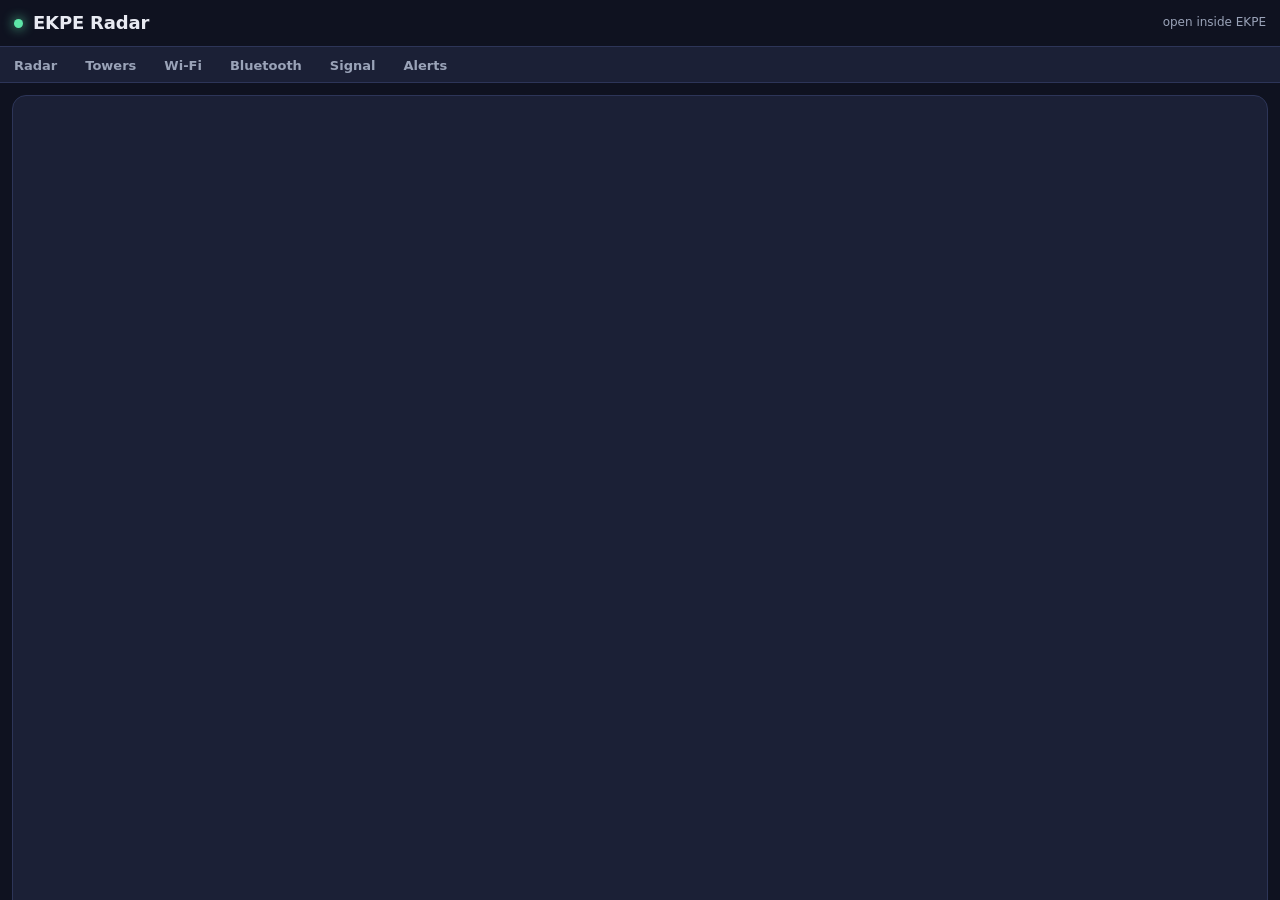
<file: app/src/main/assets/radar/index.html>
<!DOCTYPE html>
<html lang="en"><head><meta charset="utf-8">
<meta name="viewport" content="width=device-width,initial-scale=1,viewport-fit=cover">
<title>EKPE Radar</title>
<style>
:root{--bg:#0F1220;--pn:#1B2036;--pn2:#262d4a;--ln:#2d3558;--tx:#E8EAF2;--mu:#9AA3B8;--ac:#4F8CFF;--ok:#5ee6a8;--wa:#ffb547;--bad:#ff6b6b;--wf:#5ad1ff;--bt:#b794ff}
*{box-sizing:border-box;margin:0;-webkit-tap-highlight-color:transparent}
html,body{height:100%}
body{background:var(--bg);color:var(--tx);font:14px/1.45 system-ui,-apple-system,Roboto,sans-serif;display:flex;flex-direction:column;overflow:hidden;font-variant-numeric:tabular-nums}
header{padding:10px 14px;display:flex;align-items:center;gap:10px;border-bottom:1px solid var(--ln)}
h1{font-size:18px;font-weight:700;letter-spacing:-.01em}
.dot{width:9px;height:9px;border-radius:50%;background:var(--ok);box-shadow:0 0 12px var(--ok);animation:p 1.6s infinite}
@keyframes p{50%{opacity:.3}}
@media(prefers-reduced-motion:reduce){.dot{animation:none}}
#st{margin-left:auto;font-size:12px;color:var(--mu)}
main{flex:1;overflow:auto;padding:12px}
nav{display:flex;overflow-x:auto;background:var(--pn);border-bottom:1px solid var(--ln);scrollbar-width:none}nav::-webkit-scrollbar{display:none}
nav button{flex:0 0 auto;background:none;border:0;color:var(--mu);padding:11px 14px 9px;font:600 13px system-ui;cursor:pointer;white-space:nowrap}
nav button b{display:inline-block;min-width:18px;margin-left:6px;padding:1px 6px;border-radius:99px;background:var(--pn2);font-size:11px;font-weight:700;text-align:center}nav button b:empty{display:none}
nav button.on{color:var(--ac);box-shadow:inset 0 -2px var(--ac)}
.card{background:var(--pn);border:1px solid var(--ln);border-radius:14px;padding:12px;margin-bottom:12px}
.k{font-size:12px;font-weight:600;color:var(--mu);margin-bottom:8px}
.mu{color:var(--mu)}small{font-size:11px;color:var(--mu)}
#cv{width:100%;aspect-ratio:1;display:block}
.lg{display:flex;gap:14px;justify-content:center;font-size:12px;margin-top:6px;flex-wrap:wrap}
.row{display:flex;align-items:center;gap:8px;padding:7px 0;border-top:1px solid var(--ln)}
.row:first-child{border-top:0}.row .g{flex:1;min-width:0}.row .g div:first-child{overflow:hidden;text-overflow:ellipsis;white-space:nowrap}
label{display:block;margin:10px 0;font-size:13px}label input{width:100%;margin-top:6px;accent-color:var(--ac)}
.btn{width:100%;padding:12px;border:0;border-radius:10px;background:var(--ac);color:#fff;font:700 14px system-ui;margin-top:6px}
#q{width:100%;padding:11px 12px;border-radius:10px;border:1px solid var(--ln);background:var(--pn);color:var(--tx);font-size:14px;margin-bottom:10px}
.wrap{overflow:auto;border:1px solid var(--ln);border-radius:14px;background:var(--pn);max-height:calc(100vh - 150px)}
table{border-collapse:collapse;width:100%;min-width:760px;font-size:12px}
th{position:sticky;top:0;background:var(--pn2);text-align:left;font-weight:600;font-size:12px;color:var(--mu);padding:9px 8px;cursor:pointer;white-space:nowrap}
td{padding:8px;border-top:1px solid var(--ln);white-space:nowrap}
.tg{font-size:10px;font-weight:700;padding:2px 7px;border-radius:99px;border:1px solid currentColor}
.t-r{color:var(--bad)}.t-a{color:var(--wa)}.t-g{color:var(--ok)}.t-c{color:var(--wf)}.t-m{color:var(--mu)}
.bar{display:inline-block;width:44px;height:5px;background:#1d2a4a;border-radius:9px;vertical-align:middle;overflow:hidden;margin-left:4px}
.bar i{display:block;height:100%}
.ring{width:150px;height:150px;border-radius:50%;margin:4px auto 10px;display:grid;place-items:center;background:conic-gradient(var(--rc) var(--deg),#1d2a4a 0)}
.ring b{width:120px;height:120px;border-radius:50%;background:var(--pn);display:grid;place-items:center;font-size:34px}
.sp2{display:flex;gap:18px;margin-bottom:8px}.sp2 span{display:block}.sp2 b{font-size:22px}
#sp{width:100%;height:70px;display:block}
.kv{display:grid;grid-template-columns:1fr auto;gap:0}.kv div{padding:7px 0;border-top:1px solid var(--ln)}.kv div:nth-child(2n){text-align:right}.kv div:nth-child(-n+2){border-top:0}
.em{height:10px;border-radius:9px;background:#1d2a4a;overflow:hidden;margin:8px 0}.em i{display:block;height:100%;transition:width .4s}
.tw{border:1px solid var(--ln);border-radius:14px;background:var(--pn);padding:12px;margin-bottom:10px}
.tw.vc{border-color:var(--bad);box-shadow:0 0 0 1px var(--bad)}
.tw h3{font-size:15px;display:flex;gap:8px;align-items:center;flex-wrap:wrap}
.vcb{background:var(--bad);color:#fff;font:800 11px system-ui;padding:3px 8px;border-radius:99px;letter-spacing:.04em}
.vcb.p{background:var(--wa);color:#222}
.big{font-size:24px;font-weight:700;margin:6px 0 2px}
.g2{display:grid;grid-template-columns:1fr 1fr;gap:2px 14px;margin-top:8px;font-size:12px}.g2 span{color:var(--mu)}.g2 b{font-weight:600;float:right}
.nt{font-size:11px;color:var(--mu);margin-top:6px}
.fm{display:flex;gap:6px;margin-top:8px}.fm input{flex:1;padding:9px;border-radius:9px;border:1px solid var(--ln);background:var(--bg);color:var(--tx)}.fm button{padding:9px 12px;border:0;border-radius:9px;background:var(--ac);color:#fff;font-weight:700}
</style></head><body>
<header><i class="dot"></i><h1>EKPE Radar</h1><span id="st">connecting…</span></header>
<nav id="nav"></nav>
<main>
<section id="radar">
 <div class="card"><canvas id="cv"></canvas>
  <div class="lg"><span style="color:var(--wf)">● Wi-Fi</span><span style="color:var(--bt)">● Bluetooth</span><span style="color:var(--wa)">● Cell tower</span><span style="color:var(--ok)">◉ You</span></div>
  <small style="display:block;text-align:center;margin-top:6px">Rings mark 1 m, 10 m, 100 m and 1 km (log scale). Towers found in the tower database sit at their real compass bearing (north is up). Everything else has no known direction, so its angle only keeps dots apart. Wi-Fi and Bluetooth distances are signal-strength estimates.</small></div>
 <div class="card"><div class="k">Electromagnetic field (magnetometer)</div><div id="emf"></div>
  <small>Picks up magnets, motors, power lines and strong transmitters. Phones cannot sense ionizing radiation, so this is not a radiation detector.</small></div>
 <div class="card"><div class="k">Closest to you</div><div id="near"></div></div>
 <div class="card"><div class="k">Alert settings</div>
  <label>Bluetooth proximity alert within <b id="rv"></b> m<input type="range" id="rr" min="1" max="30"></label>
  <label>Electromagnetic spike sensitivity: <b id="ev"></b> µT change<input type="range" id="er" min="5" max="80"></label>
  <button class="btn" onclick="window.Native&&Native.test()">Send test notification</button></div>
</section>
<section id="twr" hidden></section>
<section id="tbl" hidden><input id="q" placeholder="Filter by name, brand, address…" oninput="q=this.value.toLowerCase();rt()"><div class="wrap" id="t"></div></section>
<section id="sig" hidden></section>
<section id="log" hidden></section>
</main>
<script>
const $=s=>document.querySelector(s);
const esc=s=>String(s??'').replace(/[&<>"]/g,c=>({'&':'&amp;','<':'&lt;','>':'&gt;','"':'&quot;'}[c]));
const MNC={'621-20':'Airtel Nigeria','621-30':'MTN Nigeria','621-50':'Glo (Globacom)','621-60':'9mobile','620-1':'MTN Ghana','620-2':'Vodafone Ghana','639-2':'Safaricom','655-1':'Vodacom SA','655-10':'MTN South Africa','310-410':'AT&T','310-260':'T-Mobile US','311-480':'Verizon','234-10':'O2 UK','234-15':'Vodafone UK','234-30':'EE','404-45':'Airtel India','405-840':'Jio','262-1':'Telekom DE','208-1':'Orange FR','460-0':'China Mobile','460-1':'China Unicom','460-11':'China Telecom'};
const CO={76:'Apple',6:'Microsoft',117:'Samsung',224:'Google',301:'Sony',637:'Huawei',911:'Xiaomi',135:'Garmin',158:'Bose',89:'Nordic Semi',2:'Intel',10:'Qualcomm',369:'Amazon',196:'LG',87:'Harman (JBL)',103:'GN (Jabra)',15:'Broadcom',93:'Realtek',13:'Texas Instruments'};
const OUI={'B8:27:EB':'Raspberry Pi','DC:A6:32':'Raspberry Pi','FC:EC:DA':'Ubiquiti','24:5A:4C':'Ubiquiti','3C:5A:B4':'Google','F4:F5:D8':'Google','00:50:56':'VMware','00:0C:29':'VMware','00:03:93':'Apple','00:17:F2':'Apple'};
const SS=[[/iphone|ipad/i,'Apple (hotspot)'],[/galaxy|sm-/i,'Samsung (hotspot)'],[/redmi|xiaomi|poco/i,'Xiaomi'],[/huawei|honor/i,'Huawei'],[/tecno|infinix|itel/i,'Transsion'],[/tp-?link/i,'TP-Link'],[/tenda/i,'Tenda'],[/mtn/i,'MTN'],[/glo/i,'Glo'],[/airtel/i,'Airtel'],[/spectranet/i,'Spectranet'],[/smile/i,'Smile'],[/starlink/i,'Starlink'],[/direct-/i,'Wi-Fi Direct device']];
const STD={4:'Wi-Fi 4',5:'Wi-Fi 5',6:'Wi-Fi 6',7:'WiGig',8:'Wi-Fi 7',1:'Legacy'};
const GEN={13:'LTE (4G)',19:'LTE-CA (4G+)',20:'5G NR',15:'HSPA+ (3.5G)',3:'UMTS (3G)',8:'HSDPA',9:'HSUPA',10:'HSPA',2:'EDGE (2G)',1:'GPRS (2G)',16:'GSM'};
let D=null,tab='radar',q='',sort={},hist=[],prev=null,base0=null,spd={d:0,u:0,peak:0};
let cfg=JSON.parse(localStorage.getItem('rs_cfg')||'{"r":3,"e":20}');

const fd=m=>m<1000?(m<10?m.toFixed(1):Math.round(m))+' m':(m/1000).toFixed(2)+' km';
const prox=m=>m<1?['Immediate','r']:m<3?['Near','a']:m<10?['Close','g']:m<30?['Far','c']:['Distant','m'];
const tg=(t,c)=>`<span class="tg t-${c}">${esc(t)}</span>`;
const dist=m=>fd(m)+' '+tg(...prox(m));
const col=p=>p>66?'var(--ok)':p>33?'var(--wa)':'var(--bad)';
const sg=(dbm,p)=>`${dbm} dBm<span class="bar"><i style="width:${p}%;background:${col(p)}"></i></span> ${p}%`;
const wpct=r=>Math.max(0,Math.min(100,(r+100)*2));
const bpct=r=>Math.max(0,Math.min(100,Math.round((r+100)*100/60)));
const op=c=>c.op||MNC[c.mcc+'-'+parseInt(c.mnc)]||('Operator '+c.mcc+'-'+c.mnc);
const vend=w=>{const m=(w.b||'').slice(0,8).toUpperCase();if(OUI[m])return OUI[m];for(const[r,n]of SS)if(r.test(w.s||''))return n;return /^.[26AE]/i.test(w.b||'')?'Private / randomized':'Unknown'};
const bbrand=b=>CO[b.co]||(b.co>=0?'Company 0x'+b.co.toString(16):'Unknown');
const btype=b=>{const n=(b.n||'').toLowerCase(),u=b.u||[];
 if(/buds|pods|head|speaker|jbl|sound|audio|earbud|airdots|bose/.test(n)||u.includes('110b')||u.includes('184e'))return'Audio';
 if(/watch|band|fit|amazfit|garmin/.test(n)||u.includes('180d'))return'Wearable';
 if(/tv|bravia|roku|chromecast/.test(n))return'TV / media';
 if(/tag|tile|beacon/.test(n))return'Tracker';
 if(/mouse|keyboard|kbd|remote/.test(n)||u.includes('1812'))return'Input (HID)';
 if(u.includes('181a'))return'Sensor';
 if(b.co===76)return'Apple device';if(b.co===117)return'Samsung device';return'Unknown'};

const T={
 wifi:{c:['Network','Vendor','MAC','Signal','Distance','Band · channel · width','Security','Standard'],def:4,
  r:()=>D.wifi.map(w=>({v:[esc(w.s||'‹hidden›')+(w.c?' '+tg('Connected','g'):''),esc(vend(w)),w.b,sg(w.r,wpct(w.r)),dist(w.d),(w.f>5900?'6':w.f>4900?'5':'2.4')+' GHz · ch '+w.ch+' · '+w.w+' MHz',tg(w.sec,w.sec=='Open'?'r':w.sec=='WEP'?'a':'g'),STD[w.std]||'—'],
   s:[w.s||'',vend(w),w.b,-w.r,w.d,w.f,w.sec,w.std]}))},
 ble:{c:['Name','Type','Brand','Address','Signal','Distance','Last seen'],def:5,
  r:()=>D.ble.map(b=>({v:[esc(b.n||'Unnamed'),btype(b),bbrand(b),b.a,sg(b.r,bpct(b.r)),dist(b.d),b.age+' s ago'],
   s:[b.n||'',btype(b),bbrand(b),b.a,-b.r,b.d,b.age]}))}
};
function so(k,i){const s=sort[k]||{i:T[k].def,a:true};sort[k]={i,a:s.i==i?!s.a:true};rt()}
function rt(){if(!D||!T[tab])return;const k=tab,t=T[k],s=sort[k]||{i:t.def,a:true};
 let rows=t.r().filter(r=>!q||r.s.join(' ').toLowerCase().includes(q));
 rows.sort((a,b)=>{const x=a.s[s.i],y=b.s[s.i];const c=typeof x=='number'&&typeof y=='number'?x-y:String(x).localeCompare(String(y));return s.a?c:-c});
 $('#t').innerHTML='<table><thead><tr>'+t.c.map((h,i)=>`<th onclick="so('${k}',${i})">${h}${s.i==i?(s.a?' ▲':' ▼'):''}</th>`).join('')+'</tr></thead><tbody>'+
  (rows.length?rows.map(r=>'<tr>'+r.v.map(c=>`<td>${c}</td>`).join('')+'</tr>').join(''):`<tr><td colspan="${t.c.length}" class="mu">Nothing found yet. Check that location, Bluetooth and Wi-Fi are on and permissions are allowed.</td></tr>`)+'</tbody></table>'}

function all(){const L=[];
 D.wifi.forEach(w=>L.push({k:'w'+w.b,n:w.s||'(hidden network)',t:'Wi-Fi',d:w.d,c:'#5ad1ff'}));
 D.ble.forEach(b=>L.push({k:'b'+b.a,n:b.n||btype(b)+' · '+b.a.slice(-5),t:'Bluetooth',d:b.d,c:'#b794ff'}));
 D.cells.forEach((c,i)=>{if(c.d>=0)L.push({k:'c'+i+c.id,n:op(c)+' '+c.rat+(c.vc==2?' · VERY CLOSE':''),t:'Cell tower · '+SRC[c.src],d:c.d,c:c.vc==2?'#ff6b6b':'#ffb547',deg:c.deg,big:c.reg})});
 return L}
const SRC={TA:'measured (timing advance)',DB:'tower database',est:'estimate from signal',"n/a":'n/a'};
const ang=k=>{let h=0;for(const ch of k)h=(h*31+ch.charCodeAt(0))|0;return(Math.abs(h)%3600)/3600*6.2832};

function draw(t){requestAnimationFrame(draw);if(tab!='radar'||!D)return;
 const c=$('#cv'),s=devicePixelRatio||1,W=c.width=Math.max(1,c.clientWidth*s);c.height=W;
 const x=c.getContext('2d'),O=W/2,R=O-10*s,rr=m=>R*Math.log10(1+m)/Math.log10(5001);
 x.translate(O,O);x.font=10*s+'px system-ui';x.lineWidth=s;x.strokeStyle='#243153';x.fillStyle='#8190b8';
 [1,10,100,1000].forEach(m=>{x.beginPath();x.arc(0,0,rr(m),0,7);x.stroke();x.fillText(m>=1000?'1 km':m+' m',4*s,-rr(m)-3*s)});
 x.beginPath();x.arc(0,0,R,0,7);x.moveTo(-R,0);x.lineTo(R,0);x.moveTo(0,-R);x.lineTo(0,R);x.stroke();
 const a=(t/1600)%6.2832;
 if(x.createConicGradient){const g=x.createConicGradient(a-1.2,0,0);g.addColorStop(0,'rgba(94,230,168,0)');g.addColorStop(.19,'rgba(94,230,168,.32)');g.addColorStop(.2,'rgba(94,230,168,0)');x.fillStyle=g;x.beginPath();x.arc(0,0,R,0,7);x.fill()}
 x.strokeStyle='#5ee6a8';x.beginPath();x.moveTo(0,0);x.lineTo(Math.cos(a)*R,Math.sin(a)*R);x.stroke();
 all().forEach(o=>{const th=o.deg!=null?(o.deg-90)*Math.PI/180:ang(o.k),r=rr(o.d);x.fillStyle=o.c;x.shadowColor=o.c;x.shadowBlur=8*s;x.beginPath();x.arc(Math.cos(th)*r,Math.sin(th)*r,(o.big?5:3.5)*s,0,7);x.fill()});
 x.shadowBlur=0;x.fillStyle='#5ee6a8';x.beginPath();x.arc(0,0,5*s,0,7);x.fill()}

function rradar(){
 const dl=Math.abs(D.emf-D.base),lv=dl>cfg.e?['Source detected','bad']:dl>cfg.e/2?['Elevated','wa']:['Normal','ok'];
 $('#emf').innerHTML=`<div style="display:flex;justify-content:space-between;align-items:baseline"><span style="font-size:26px;font-weight:700">${D.emf.toFixed(1)} µT</span><span style="color:var(--${lv[1]});font-weight:700">${lv[0]}</span></div><div class="em"><i style="width:${Math.min(100,D.emf/2)}%;background:var(--${lv[1]})"></i></div><small>Normal level for here: ${D.base.toFixed(1)} µT · change ${dl.toFixed(1)} µT</small>`;
 const n=all().sort((a,b)=>a.d-b.d).slice(0,6);
 $('#near').innerHTML=n.length?n.map(o=>`<div class="row"><span style="color:${o.c}">●</span><div class="g"><div>${esc(o.n)}</div><small>${o.t}</small></div><div>${dist(o.d)}</div></div>`).join(''):'<span class="mu">Scanning…</span>'}


const dv=c=>c.d<0?'n/a':c.src=='TA'?(c.dmin==0?'under '+fd(c.dmax):fd(c.dmin)+' – '+fd(c.dmax))+' <small>(timing advance, measured)</small>':fd(c.d)+' <small>'+(c.src=='DB'?'(from tower location)':'(estimate, may be off by km)')+'</small>';
const nv=(v,u)=>v==null||v===''||v>2e9?'n/a':v+(u||'');
function twCard(c){
 const p=c.vc==2?'<span class="vcb">VERY CLOSE (&lt;200 m)</span>':c.vc==1?'<span class="vcb p">PROBABLY VERY CLOSE (strong signal, estimate)</span>':'';
 const rows=[['Technology',c.rat],['Band',nv(c.band)],['Channel (ARFCN)',nv(c.ch)],['MCC-MNC',c.mcc+'-'+c.mnc],['Cell ID',nv(c.id)],
  ['eNodeB / sector',c.enb!=null?c.enb+' / '+c.sec:'n/a'],['TAC / LAC',nv(c.area)],['PCI / PSC / BSIC',nv(c.pci)],
  ['Signal',c.ok?c.dbm+' dBm':'n/a'],['RSRP',nv(c.rsrp,' dBm')],['RSRQ',nv(c.rsrq,' dB')],['SINR',nv(c.snr,' dB')],
  ['Timing advance',c.ta!=null?c.ta:'n/a'],['Direction',c.brg||'n/a'],['Position',c.lat!=null?c.lat.toFixed(5)+', '+c.lon.toFixed(5):'not in database']];
 return `<div class="tw${c.vc==2?' vc':''}"><h3>${esc(op(c))} ${tg(c.reg?'Serving':'Neighbor',c.reg?'g':'m')} ${p}</h3>
 <div class="big">${dv(c)}</div><div>${sg(c.dbm,c.pct)}</div>
 <div class="g2">${rows.map(r=>`<div><span>${r[0]}</span><b>${esc(r[1])}</b></div>`).join('')}</div>
 ${c.lat!=null?`<div class="nt">${c.acc?'Position accuracy ±'+c.acc+' m · ':''}crowd-sourced tower position</div>`:''}</div>`}
function rtw(){
 const cs=[...D.cells].sort((a,b)=>(b.vc-a.vc)||((b.reg?1:0)-(a.reg?1:0))||(b.dbm-a.dbm));
 if(!$('#twl')){$('#twr').innerHTML='<div id="twl"></div>'+
 `<div class="card"><div class="k">How distance is worked out</div><div class="nt" style="margin:0">Timing advance (only the serving LTE/GSM tower reports it) is measured by the modem: one step is 78 m on LTE and 554 m on GSM. Other towers need a position from the tower database (Guard, Tower Locator, or an OpenCelliD key below), then distance and direction come from your GPS. Without either, the distance is a signal-strength estimate and is marked as one. Android does not list towers of networks you are not registered on.</div>
 <div class="fm"><input id="ok" placeholder="OpenCelliD key (online tower lookup)" value="${esc((window.Native&&Native.getKey&&Native.getKey())||'')}"><button onclick="saveKey()">Save</button></div></div>`}
 $('#twl').innerHTML=cs.length?cs.map(twCard).join(''):'<div class="card mu">No cell data. Turn on Location, allow Phone permission and insert a SIM. Nothing is simulated here.</div>'}
function saveKey(){const k=$('#ok').value.trim();window.Native&&Native.setKey&&Native.setKey(k)}

function rsig(){const n=D.net,sv=D.cells.find(c=>c.reg),p=n.type=='Wi-Fi'?(n.pct||0):sv?sv.pct:0;
 const kv=[['Connection',n.type+(n.net?' · internet OK':n.type=='Offline'?'':' · no internet')]];
 if(n.type=='Wi-Fi'){kv.push(['Wi-Fi network',esc(n.ssid||'—')],['Signal strength',(n.rssi??'—')+' dBm'],['Link speed',(n.link??'—')+' Mbps'],['Frequency',(n.freq??'—')+' MHz'])}
 if(n.op)kv.push(['Carrier',esc(n.op)+(n.roam?' (roaming)':'')],['Mobile network',GEN[n.gen]||'—']);
 if(sv)kv.push(['Serving tower',sv.rat+' · '+sv.dbm+' dBm · '+fd(sv.d)]);
 kv.push(['Network capacity (OS estimate)','↓ '+(n.dl/1000).toFixed(0)+' / ↑ '+(n.ul/1000).toFixed(0)+' Mbps']);
 if(base0!==null&&n.rx>=0)kv.push(['Data used since opening',((n.rx-base0.rx+n.tx-base0.tx)/1048576).toFixed(1)+' MB']);
 $('#sig').innerHTML=`<div class="card" style="text-align:center"><div class="ring" style="--rc:${col(p)};--deg:${p*3.6}deg"><b>${p}%</b></div><div>${esc(n.type)} signal</div></div>
 <div class="card"><div class="k">Live speed (whole phone)</div><div class="sp2"><span><small>Download</small><b>${spd.d.toFixed(2)}</b> Mbps</span><span><small>Upload</small><b>${spd.u.toFixed(2)}</b> Mbps</span><span><small>Peak down</small><b>${spd.peak.toFixed(1)}</b></span></div><canvas id="sp"></canvas></div>
 <div class="card"><div class="k">Connection details</div><div class="kv">${kv.map(r=>`<div>${r[0]}</div><div>${r[1]}</div>`).join('')}</div></div>`;
 const c=$('#sp'),s=devicePixelRatio||1,W=c.width=c.clientWidth*s,H=c.height=70*s,x=c.getContext('2d'),mx=Math.max(1,...hist.flat());
 [[0,'#5ee6a8'],[1,'#5ad1ff']].forEach(([j,cl])=>{x.beginPath();hist.forEach((h,i)=>{const px=i/59*W,py=H-h[j]/mx*(H-6*s)-3*s;i?x.lineTo(px,py):x.moveTo(px,py)});x.strokeStyle=cl;x.lineWidth=2*s;x.stroke()})}

function rlog(){$('#log').innerHTML=D.log.length?'<div class="card">'+D.log.map(l=>`<div class="row"><div class="g"><div style="font-weight:600;white-space:normal">${esc(l.title)}</div><small style="white-space:normal">${esc(l.text)}</small></div><small>${new Date(l.t).toLocaleTimeString()}</small></div>`).join('')+'</div>':'<div class="card mu">No alerts yet. New nearby devices, tower changes, weak signal, rogue hotspots and strong electromagnetic sources will pop up here and as notifications.</div>'}

const TABS=[['radar','','Radar'],['cell','','Towers'],['wifi','','Wi-Fi'],['ble','','Bluetooth'],['sig','','Signal'],['log','','Alerts']];
$('#nav').innerHTML=TABS.map(([k,i,l])=>`<button id="b-${k}" onclick="go('${k}')">${l}<b>${i}</b></button>`).join('');
function go(k){tab=k;q='';$('#q').value='';render()}
function render(){if(!D)return;
 $('#b-cell b').textContent=D.cells.length;$('#b-wifi b').textContent=D.wifi.length;$('#b-ble b').textContent=D.ble.length;$('#b-log b').textContent=D.log.length;
 TABS.forEach(([k])=>$('#b-'+k).classList.toggle('on',k==tab));
 $('#radar').hidden=tab!='radar';$('#twr').hidden=tab!='cell';$('#tbl').hidden=!T[tab];$('#sig').hidden=tab!='sig';$('#log').hidden=tab!='log';
 if(tab=='radar')rradar();else if(tab=='cell')rtw();else if(T[tab])rt();else if(tab=='sig')rsig();else rlog()}

function poll(){
 if(!window.Native){$('#st').textContent='open inside EKPE';return}
 try{D=JSON.parse(Native.snapshot())}catch(e){return}
 const n=D.net||{};
 if(prev&&D.ts>prev.ts&&n.rx>=0){const dt=(D.ts-prev.ts)/1000;spd.d=Math.max(0,(n.rx-prev.rx)*8/1e6/dt);spd.u=Math.max(0,(n.tx-prev.tx)*8/1e6/dt);spd.peak=Math.max(spd.peak,spd.d);hist.push([spd.d,spd.u]);if(hist.length>60)hist.shift()}
 if(n.rx>=0){prev={ts:D.ts,rx:n.rx,tx:n.tx};if(!base0)base0={rx:n.rx,tx:n.tx}}
 $('#st').textContent='Live · '+new Date().toLocaleTimeString();render()}

$('#rr').value=cfg.r;$('#er').value=cfg.e;
function sc(){cfg={r:+$('#rr').value,e:+$('#er').value};$('#rv').textContent=cfg.r;$('#ev').textContent=cfg.e;localStorage.setItem('rs_cfg',JSON.stringify(cfg));window.Native&&Native.cfg(cfg.r,cfg.e)}
$('#rr').oninput=$('#er').oninput=sc;sc();
setInterval(poll,1500);poll();requestAnimationFrame(draw);
</script></body></html>
</file>
